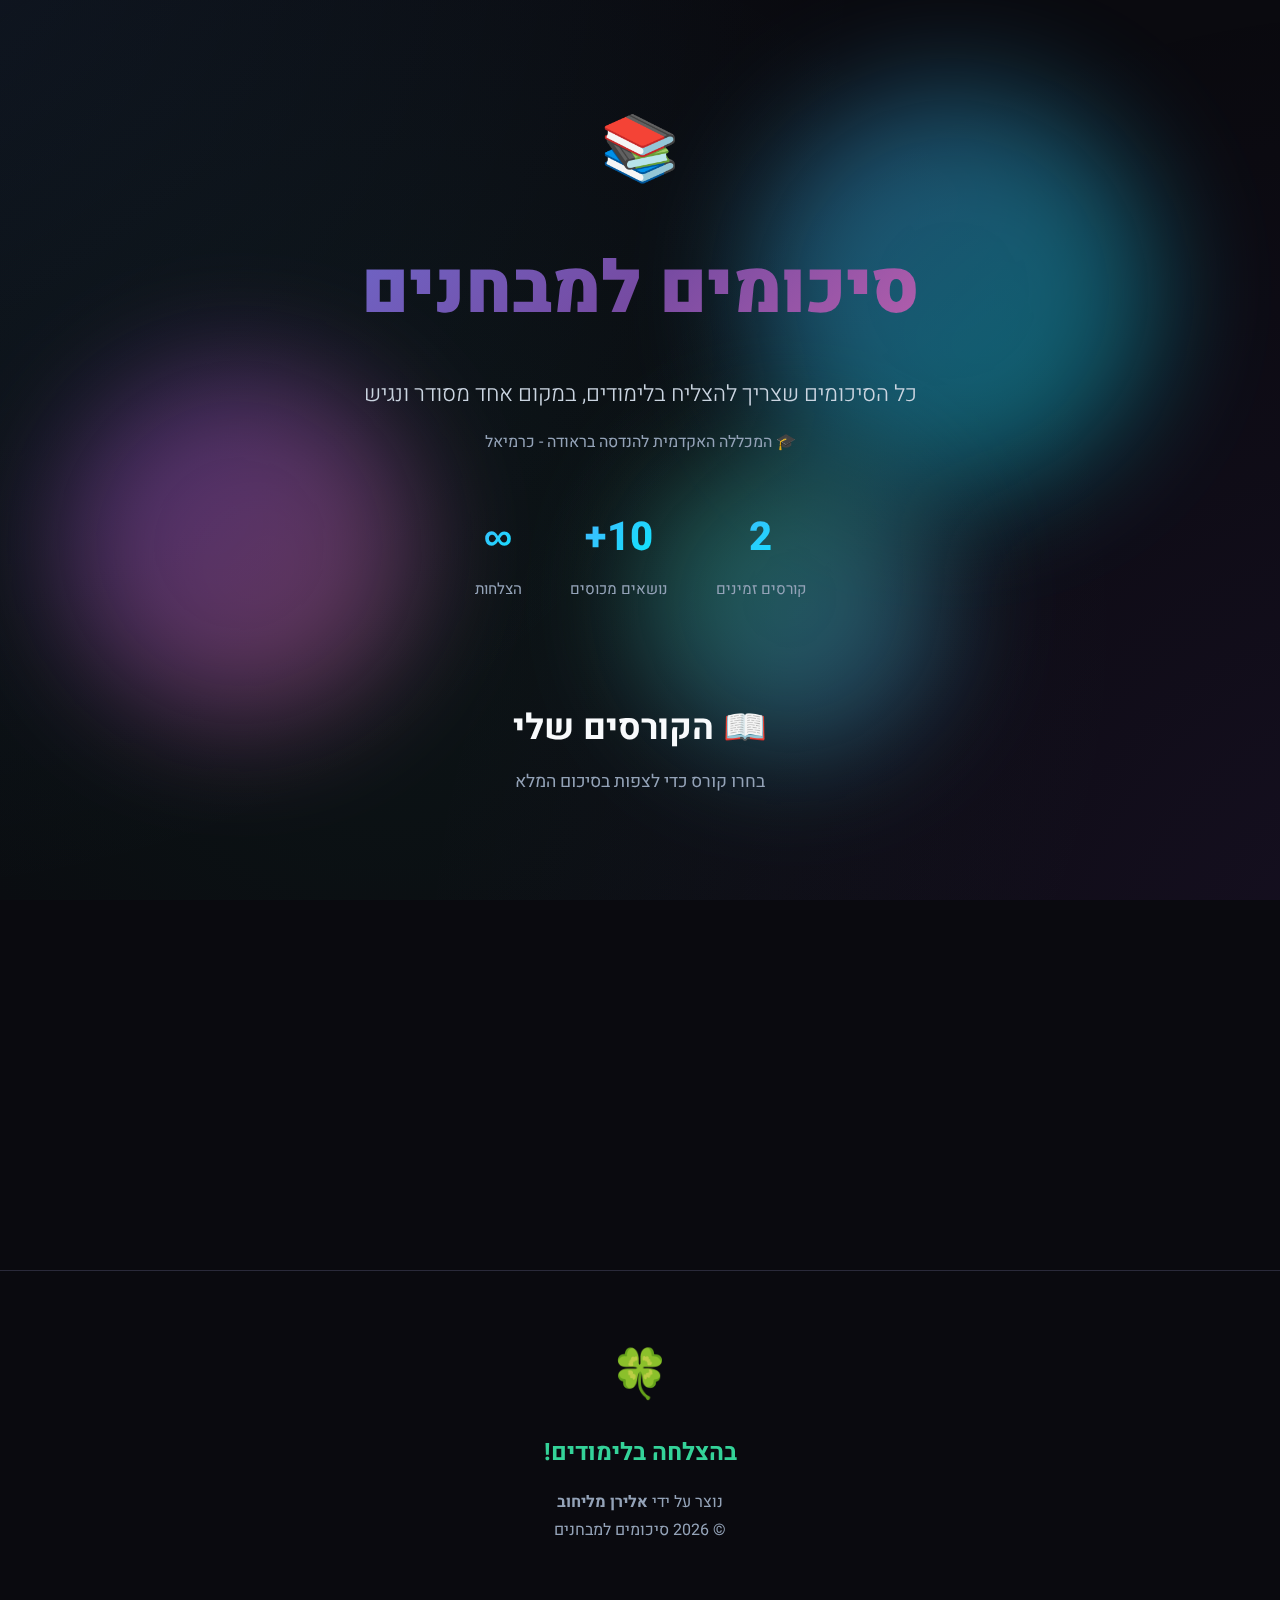
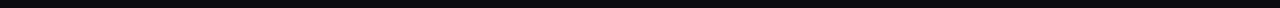
<file: index.html>
<!DOCTYPE html>
<html lang="he" dir="rtl">

<head>
    <meta charset="UTF-8">
    <meta name="viewport" content="width=device-width, initial-scale=1.0">
    <title>סיכומים למבחנים - הכל במקום אחד</title>
    <link rel="preconnect" href="https://fonts.googleapis.com">
    <link rel="preconnect" href="https://fonts.gstatic.com" crossorigin>
    <link href="https://fonts.googleapis.com/css2?family=Heebo:wght@300;400;500;600;700;800;900&display=swap"
        rel="stylesheet">
    <link rel="stylesheet" href="styles/main.css">
    <link rel="stylesheet" href="styles/home.css">
</head>

<body>
    <div class="bg-effects">
        <div class="floating-orb orb-1"></div>
        <div class="floating-orb orb-2"></div>
        <div class="floating-orb orb-3"></div>
    </div>
    <header>
        <div class="logo">📚</div>
        <h1>סיכומים למבחנים</h1>
        <p class="subtitle">כל הסיכומים שצריך להצליח בלימודים, במקום אחד מסודר ונגיש</p>
        <p class="institution">🎓 המכללה האקדמית להנדסה בראודה - כרמיאל</p>
        <div class="stats">
            <div class="stat">
                <div class="stat-number">2</div>
                <div class="stat-label">קורסים זמינים</div>
            </div>
            <div class="stat">
                <div class="stat-number">10+</div>
                <div class="stat-label">נושאים מכוסים</div>
            </div>
            <div class="stat">
                <div class="stat-number">∞</div>
                <div class="stat-label">הצלחות</div>
            </div>
        </div>
    </header>
    <main>
        <div class="section-title">
            <h2>📖 הקורסים שלי</h2>
            <p>בחרו קורס כדי לצפות בסיכום המלא</p>
        </div>
        <div class="courses-grid">
            <a href="courses/physics.html" class="course-card physics">
                <div class="card-header">
                    <div class="card-icon physics">⚡</div>
                    <div class="card-info">
                        <h3>פיזיקה להנדסת תוכנה</h3>
                        <div class="course-code">Physics for Software Engineering</div>
                    </div>
                </div>
                <p class="card-description">סיכום מקיף: וקטורים, קינמטיקה, חוקי ניוטון, עבודה ואנרגיה, תנודות,
                    אלקטרוסטטיקה, מעגלים ואופטיקה.</p>
                <div class="card-meta">
                    <div class="meta-item"><span>✅</span>מוכן ללמידה</div>
                </div>
                <div class="card-arrow">←</div>
            </a>
            <a href="courses/ai.html" class="course-card ai">
                <div class="card-header">
                    <div class="card-icon ai">🤖</div>
                    <div class="card-info">
                        <h3>מבוא לבינה מלאכותית</h3>
                        <div class="course-code">Introduction to AI</div>
                    </div>
                </div>
                <p class="card-description">סיכום הקורס: יסודות הבינה המלאכותית, אלגוריתמי חיפוש, למידת מכונה, רשתות
                    נוירונים ועוד.</p>
                <div class="card-meta">
                    <div class="meta-item"><span>✅</span>מוכן ללמידה</div>
                </div>
                <div class="card-arrow">←</div>
            </a>
        </div>
    </main>
    <footer>
        <div class="emoji">🍀</div>
        <h2>בהצלחה בלימודים!</h2>
        <p class="author">נוצר על ידי <strong>אלירן מליחוב</strong></p>
        <p>© 2026 סיכומים למבחנים</p>
    </footer>
</body>

</html>
</file>
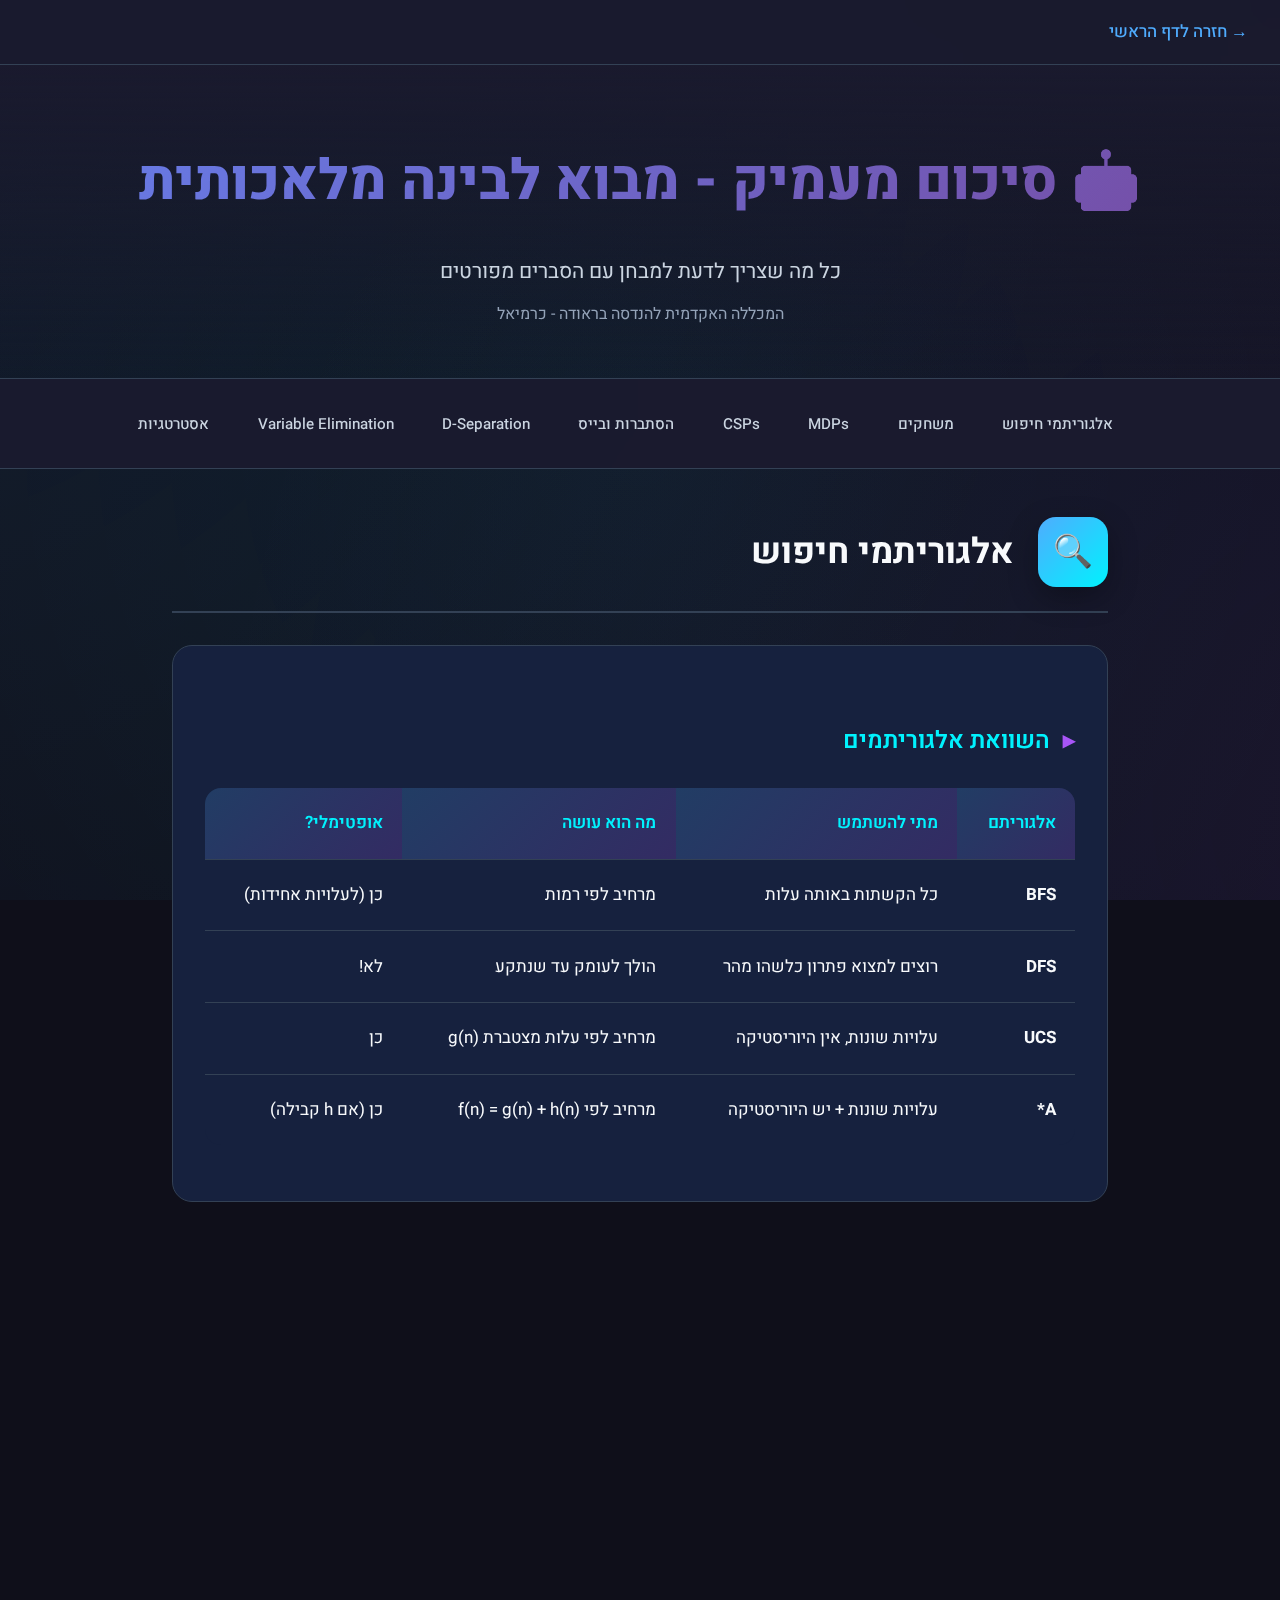
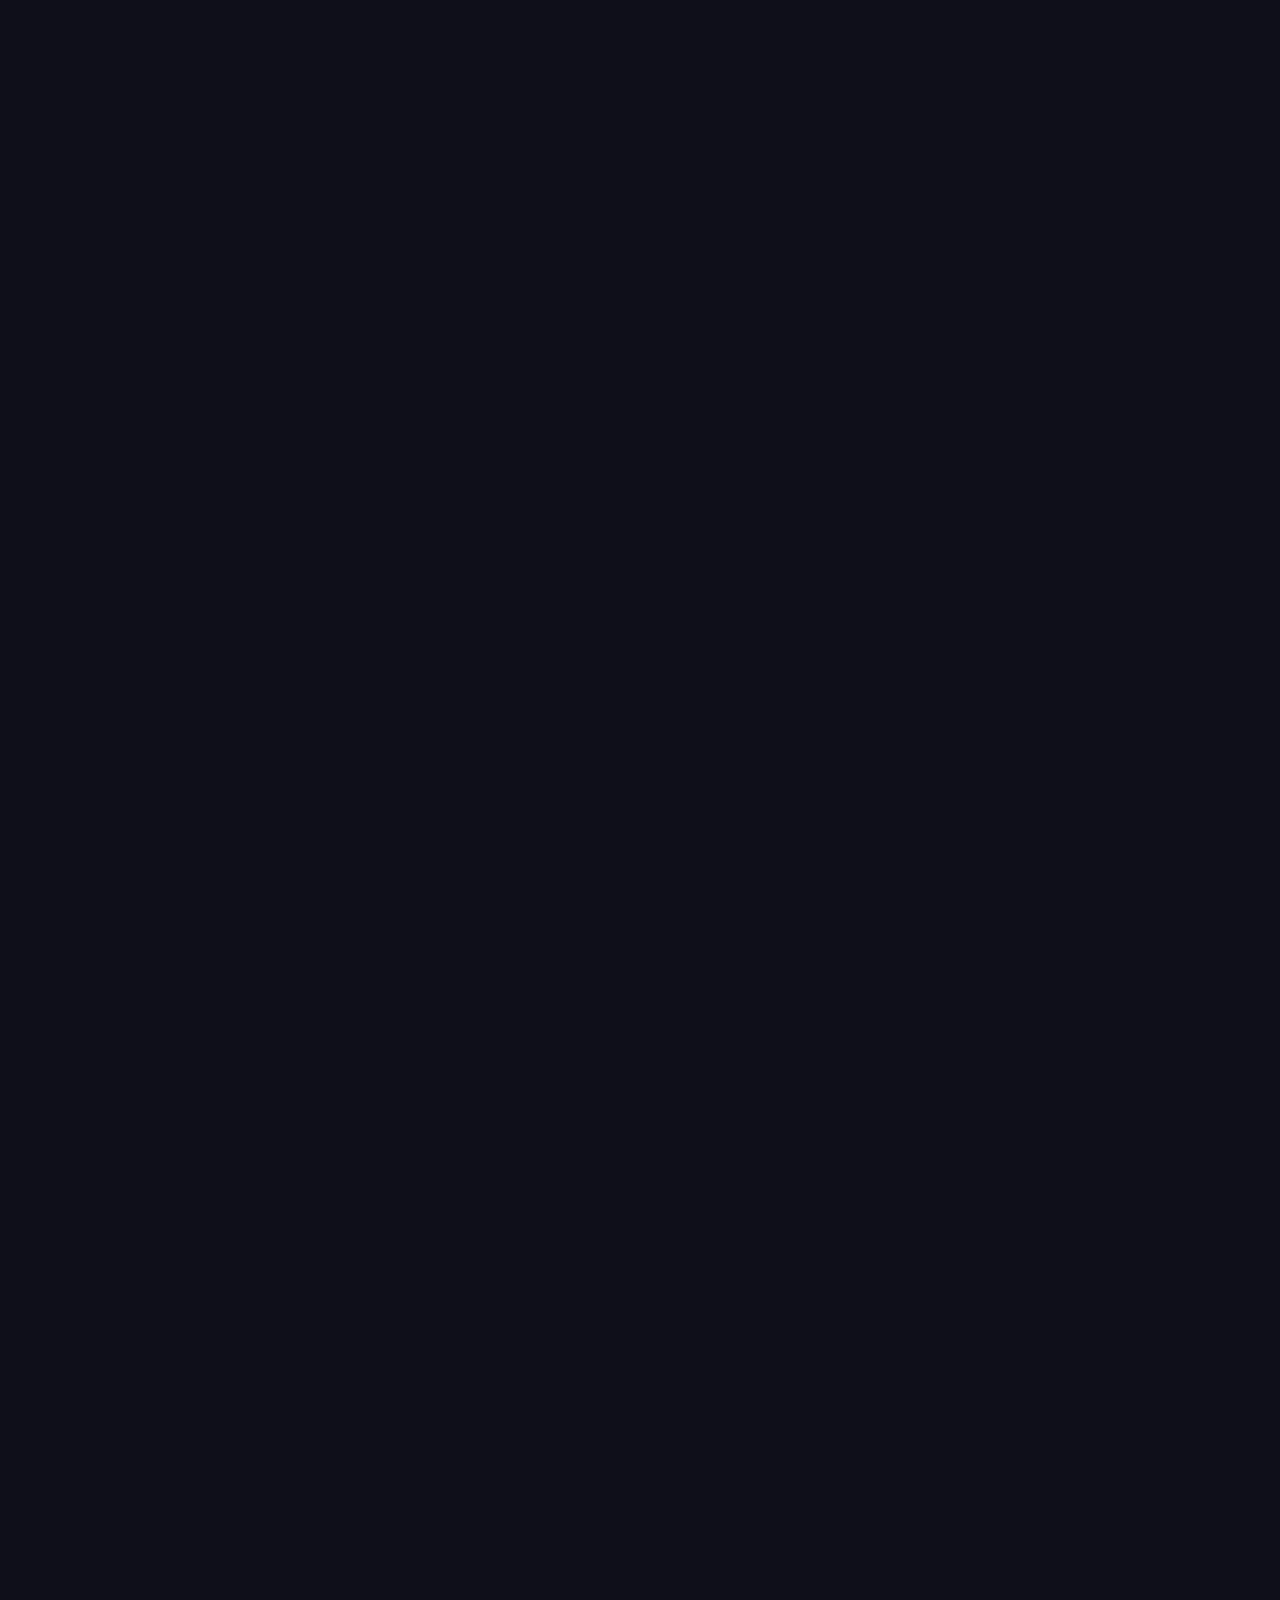
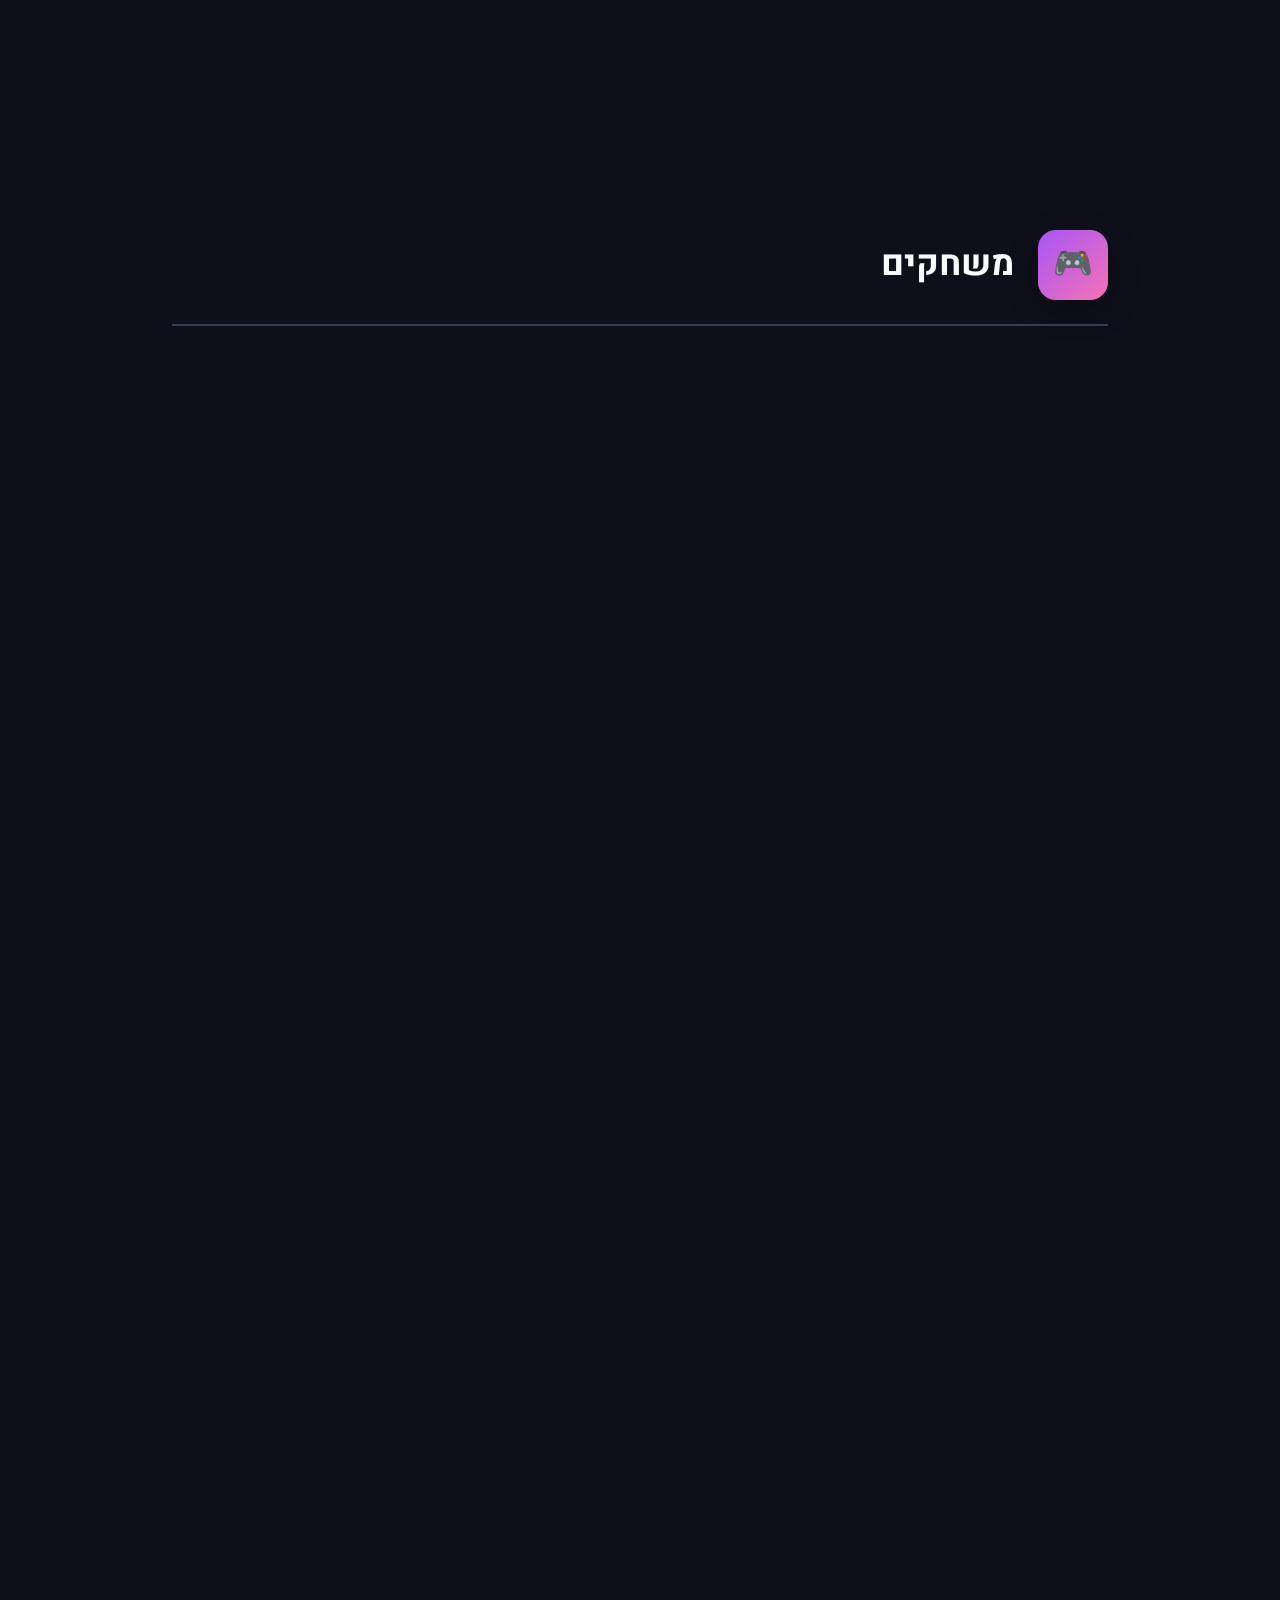
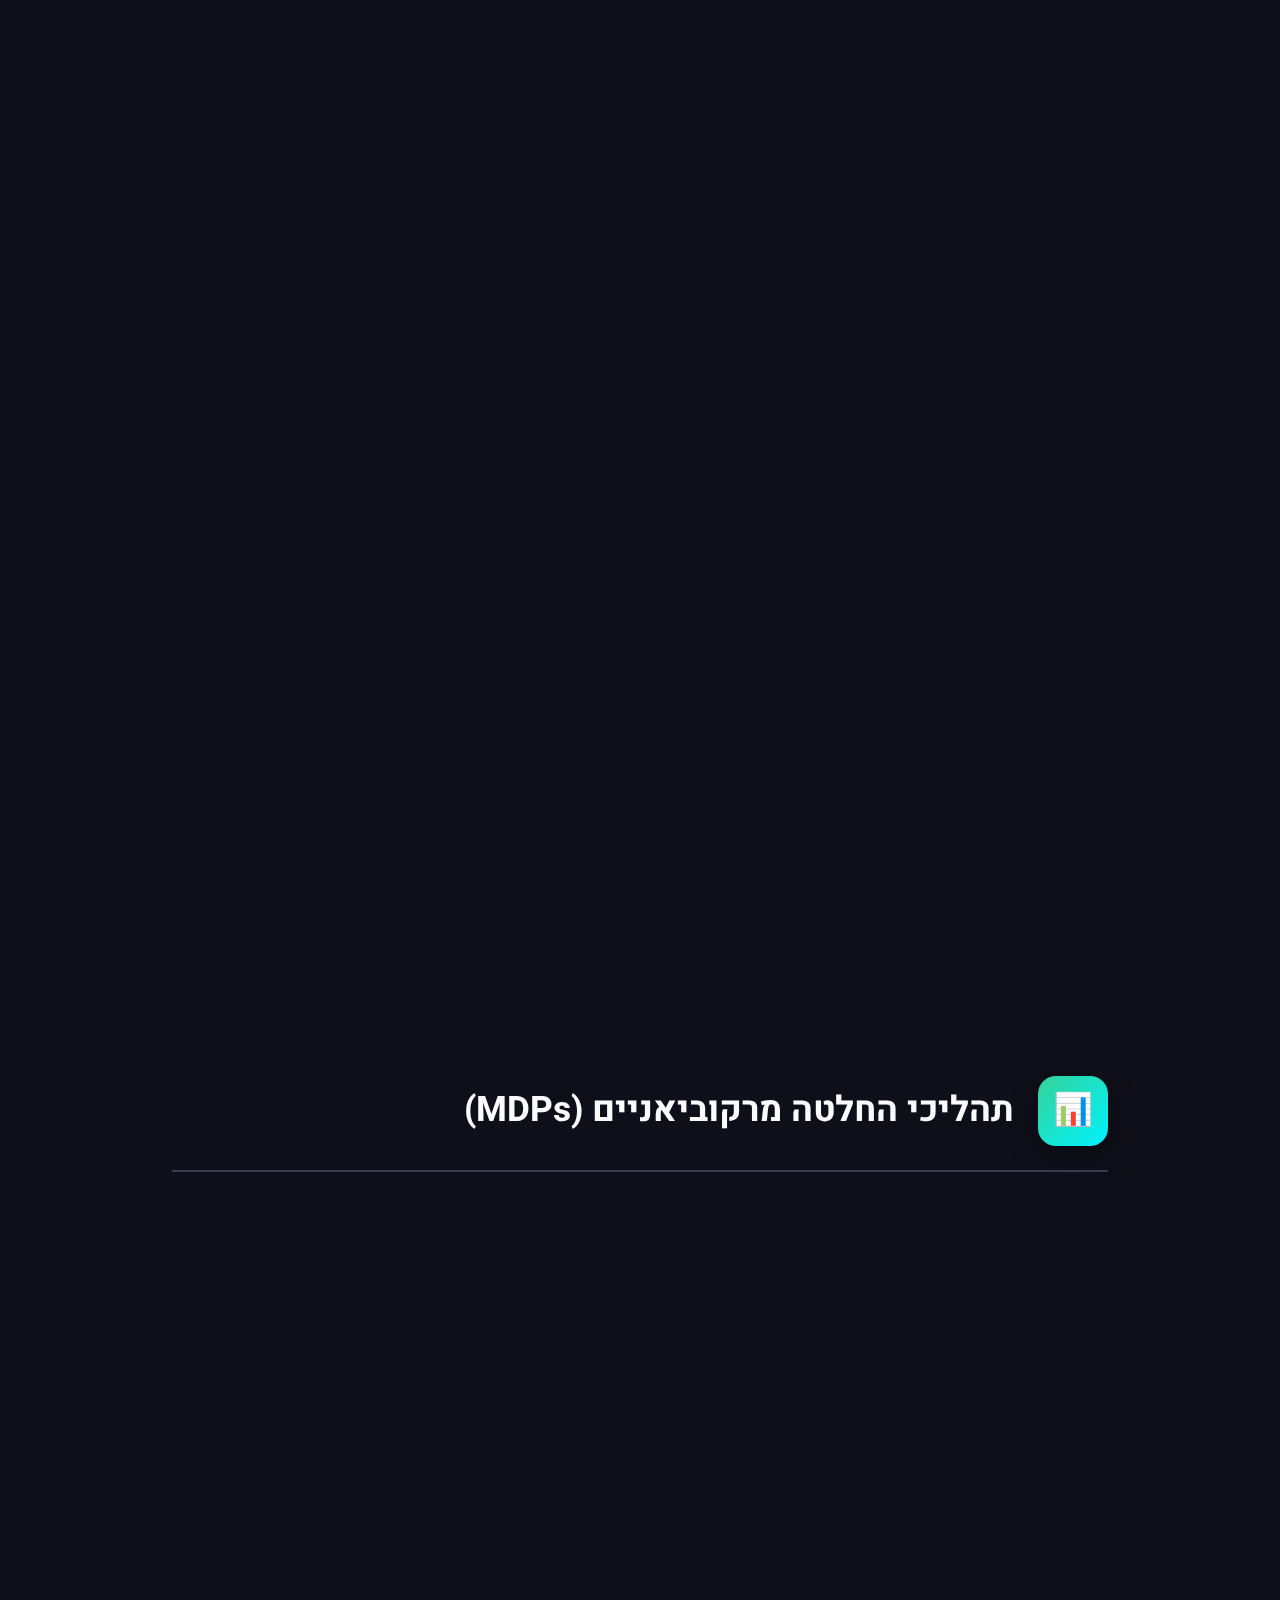
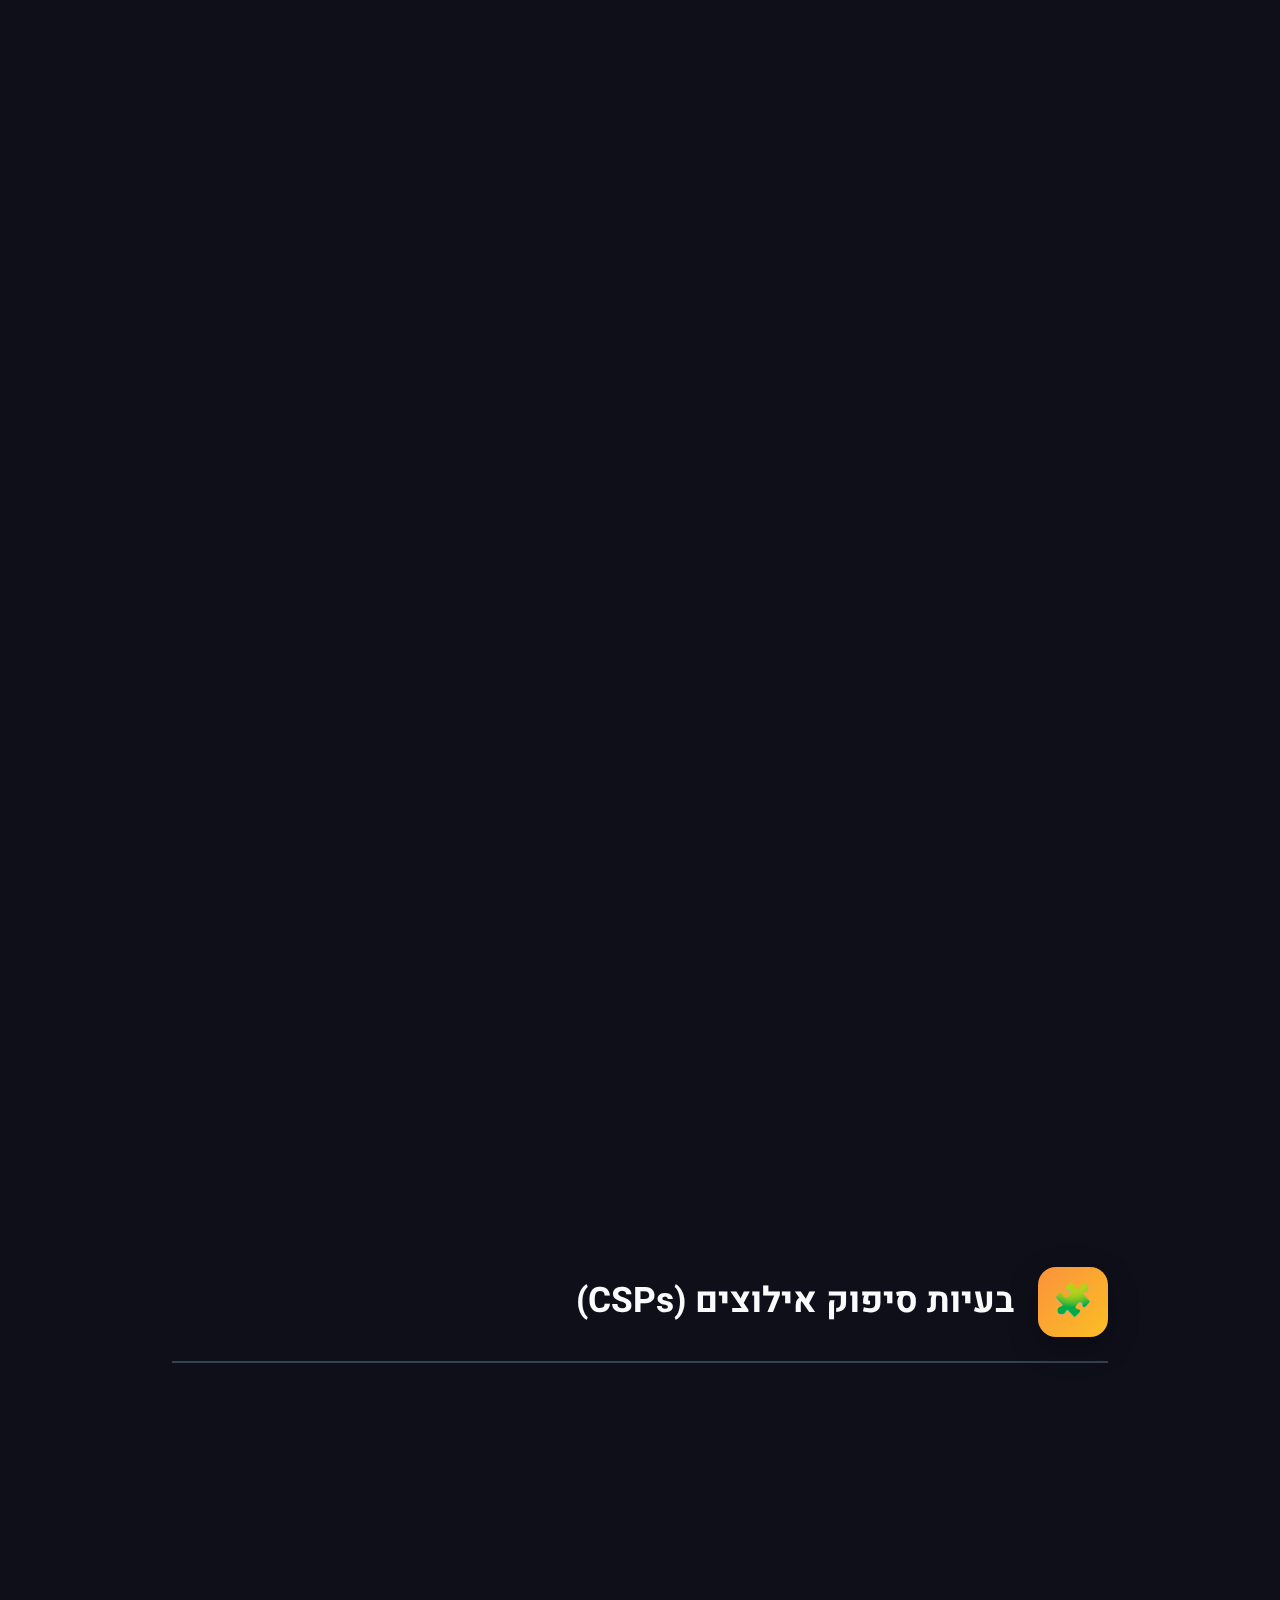
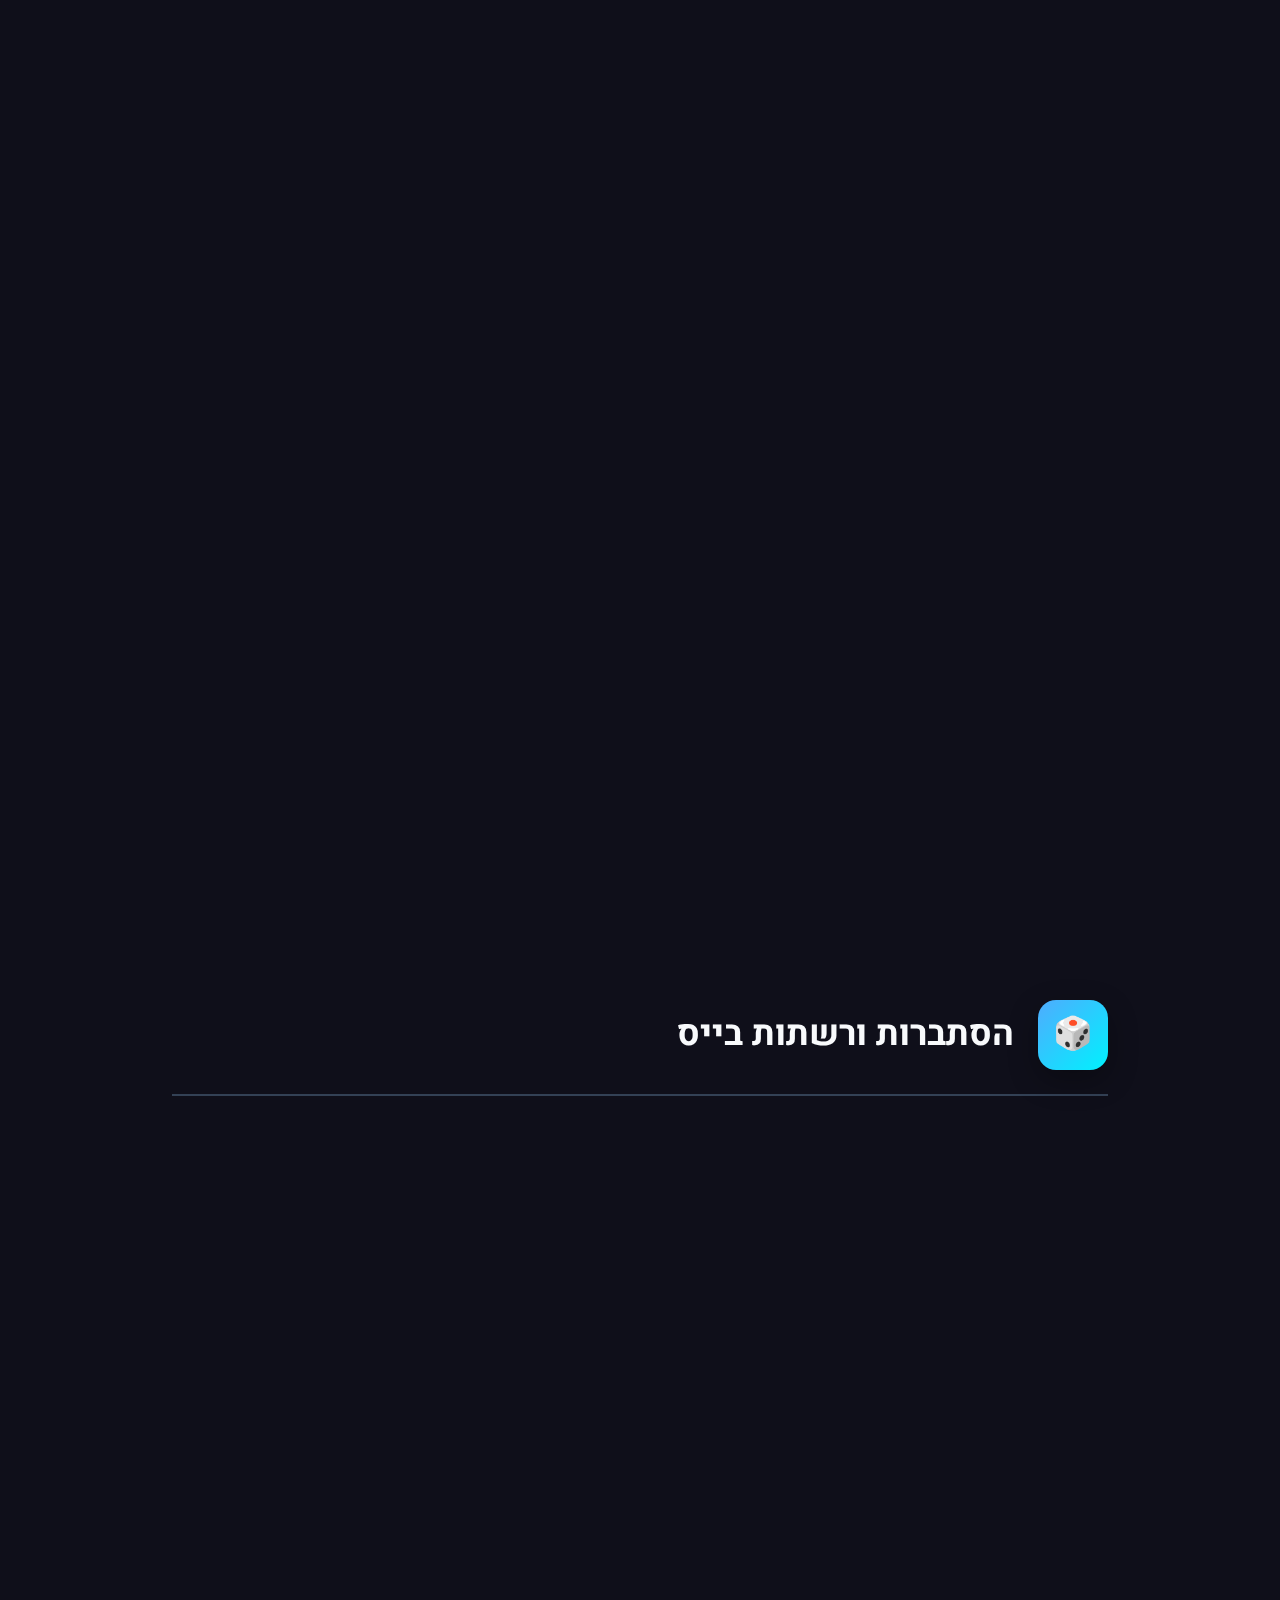
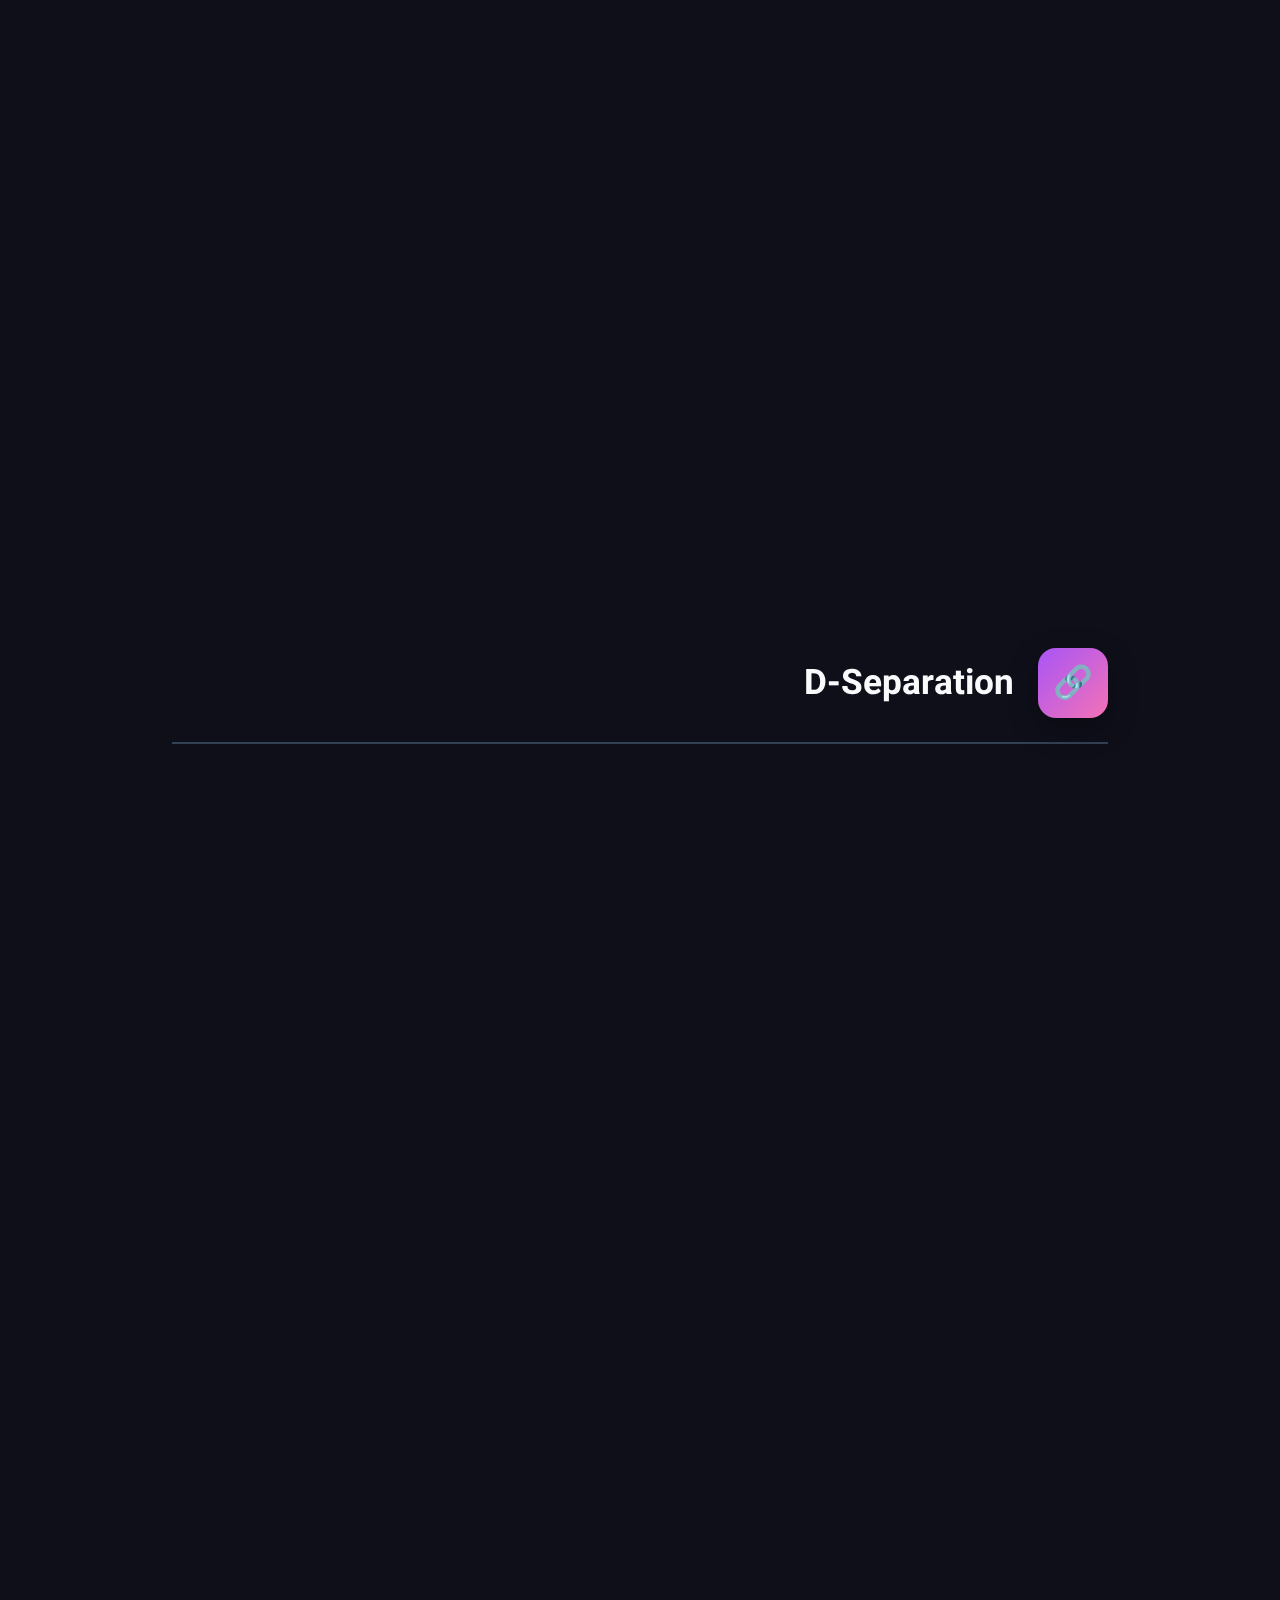
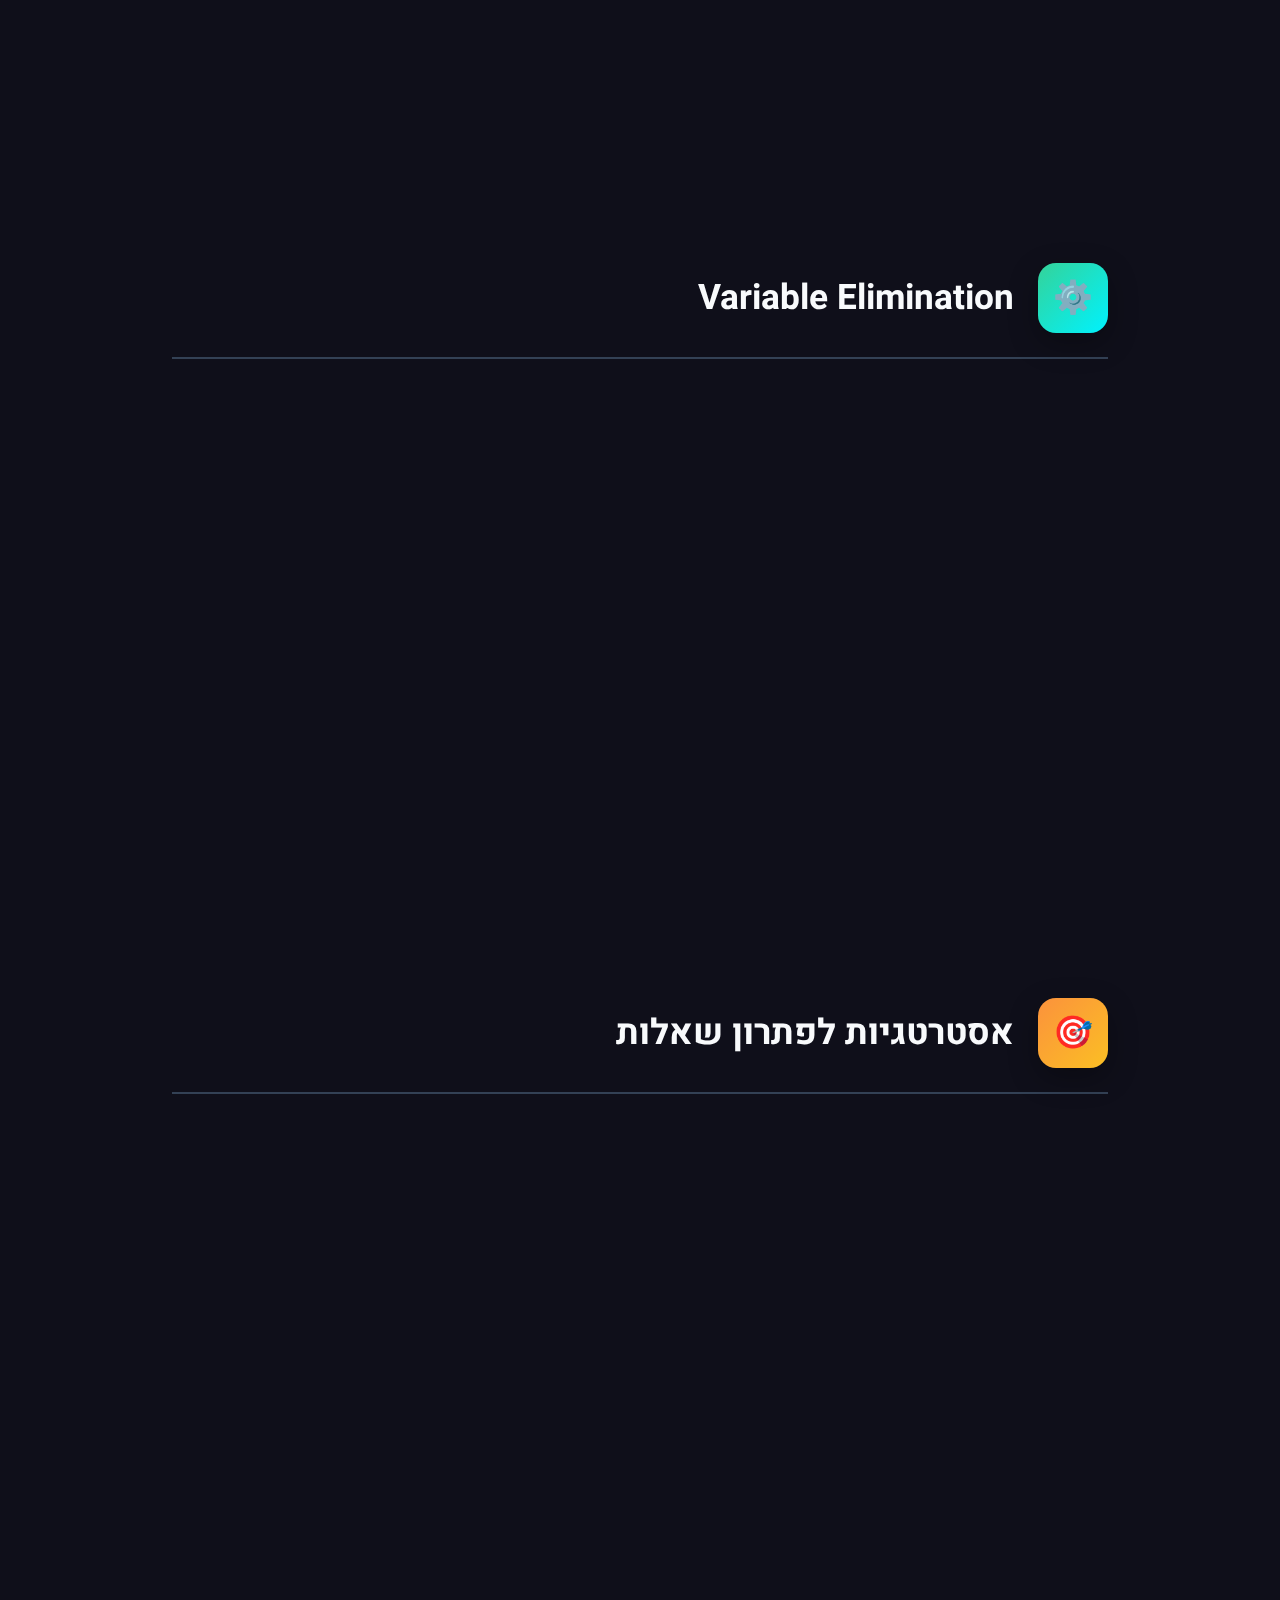
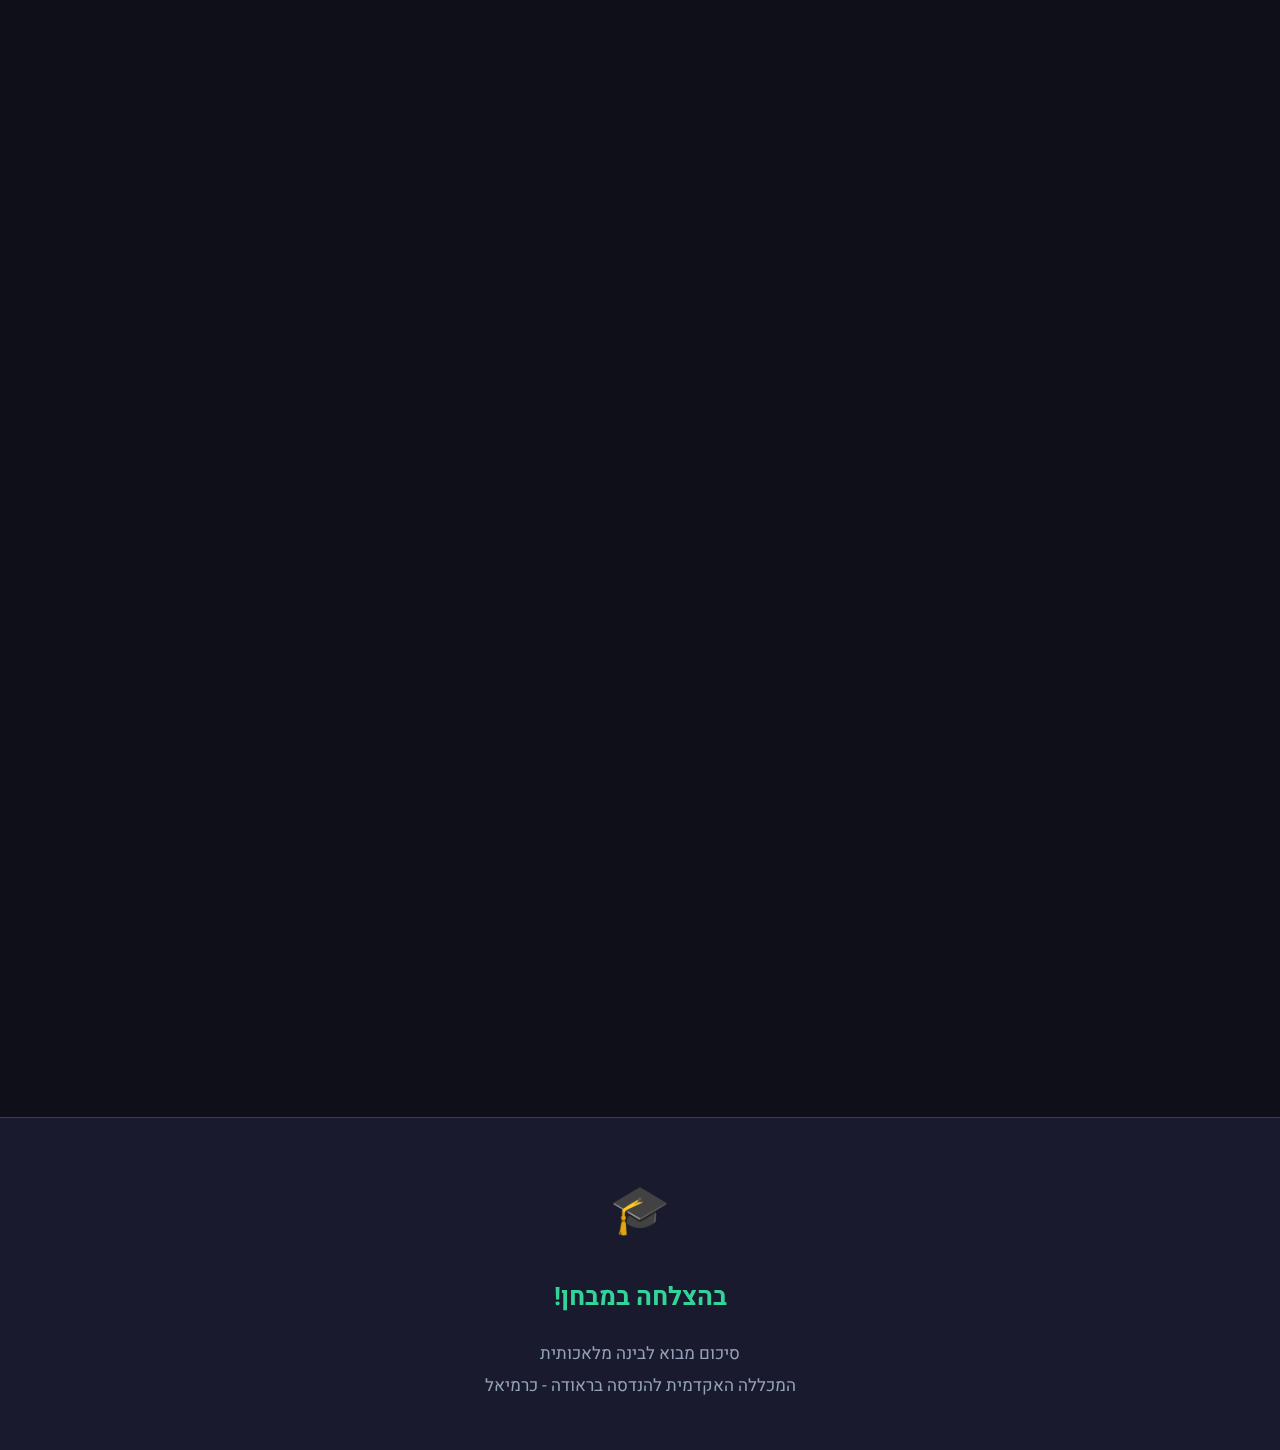
<file: courses/ai.html>
<!DOCTYPE html>
<html dir="rtl" lang="he">

<head>
    <meta charset="UTF-8">
    <meta name="viewport" content="width=device-width, initial-scale=1.0">
    <title>סיכום מעמיק - מבוא לבינה מלאכותית</title>
    <link rel="preconnect" href="https://fonts.googleapis.com">
    <link rel="preconnect" href="https://fonts.gstatic.com" crossorigin>
    <link
        href="https://fonts.googleapis.com/css2?family=Heebo:wght@300;400;500;600;700;800&family=Noto+Sans+Hebrew:wght@300;400;500;600;700&display=swap"
        rel="stylesheet">
    <style>
        :root {
            --bg-primary: #0f0f1a;
            --bg-secondary: #1a1a2e;
            --bg-card: #16213e;
            --bg-card-hover: #1f3460;
            --accent-blue: #4facfe;
            --accent-cyan: #00f2fe;
            --accent-purple: #a855f7;
            --accent-pink: #f472b6;
            --accent-green: #34d399;
            --accent-orange: #fb923c;
            --accent-red: #f87171;
            --accent-yellow: #fbbf24;
            --text-primary: #f8fafc;
            --text-secondary: #cbd5e1;
            --text-muted: #94a3b8;
            --border-color: #334155;
            --gradient-hero: linear-gradient(135deg, #667eea 0%, #764ba2 100%);
            --gradient-blue: linear-gradient(135deg, #4facfe 0%, #00f2fe 100%);
            --gradient-purple: linear-gradient(135deg, #a855f7 0%, #f472b6 100%);
            --gradient-green: linear-gradient(135deg, #34d399 0%, #00f2fe 100%);
            --gradient-orange: linear-gradient(135deg, #fb923c 0%, #fbbf24 100%);
        }

        * {
            margin: 0;
            padding: 0;
            box-sizing: border-box;
        }

        html {
            scroll-behavior: smooth;
        }

        body {
            font-family: 'Heebo', 'Noto Sans Hebrew', sans-serif;
            background: var(--bg-primary);
            color: var(--text-primary);
            line-height: 1.9;
            min-height: 100vh;
            font-size: 17px;
        }

        .bg-effects {
            position: fixed;
            top: 0;
            left: 0;
            width: 100%;
            height: 100%;
            z-index: -1;
            overflow: hidden;
        }

        .bg-effects::before {
            content: '';
            position: absolute;
            top: -50%;
            left: -50%;
            width: 200%;
            height: 200%;
            background:
                radial-gradient(circle at 20% 30%, rgba(79, 172, 254, 0.08) 0%, transparent 50%),
                radial-gradient(circle at 80% 70%, rgba(168, 85, 247, 0.08) 0%, transparent 50%),
                radial-gradient(circle at 50% 50%, rgba(0, 242, 254, 0.05) 0%, transparent 60%);
            animation: float 20s ease-in-out infinite;
        }

        @keyframes float {

            0%,
            100% {
                transform: translate(0, 0) rotate(0deg);
            }

            50% {
                transform: translate(-2%, -2%) rotate(1deg);
            }
        }

        .top-nav {
            background: rgba(26, 26, 46, 0.95);
            padding: 1rem 2rem;
            position: sticky;
            top: 0;
            z-index: 1000;
            border-bottom: 1px solid var(--border-color);
            backdrop-filter: blur(20px);
        }

        .back-btn {
            color: var(--accent-blue);
            text-decoration: none;
            font-weight: 500;
            transition: all 0.3s;
        }

        .back-btn:hover {
            color: var(--accent-cyan);
        }

        header {
            background: linear-gradient(180deg, var(--bg-secondary) 0%, transparent 100%);
            padding: 4rem 2rem 3rem;
            text-align: center;
            border-bottom: 1px solid var(--border-color);
        }

        header h1 {
            font-size: 3.5rem;
            font-weight: 800;
            background: var(--gradient-hero);
            -webkit-background-clip: text;
            -webkit-text-fill-color: transparent;
            background-clip: text;
            margin-bottom: 1rem;
        }

        header .subtitle {
            color: var(--text-secondary);
            font-size: 1.3rem;
            margin-bottom: 0.5rem;
        }

        header .institution {
            color: var(--text-muted);
            font-size: 1rem;
        }

        nav {
            background: rgba(26, 26, 46, 0.95);
            padding: 1rem 2rem;
            position: sticky;
            top: 50px;
            z-index: 999;
            border-bottom: 1px solid var(--border-color);
            backdrop-filter: blur(20px);
        }

        nav ul {
            display: flex;
            flex-wrap: wrap;
            justify-content: center;
            gap: 0.5rem;
            list-style: none;
            max-width: 1400px;
            margin: 0 auto;
        }

        nav a {
            color: var(--text-secondary);
            text-decoration: none;
            padding: 0.6rem 1.2rem;
            border-radius: 10px;
            font-size: 0.95rem;
            font-weight: 500;
            transition: all 0.3s ease;
            border: 1px solid transparent;
        }

        nav a:hover {
            color: var(--text-primary);
            background: var(--bg-card);
            border-color: var(--accent-blue);
            transform: translateY(-2px);
        }

        main {
            max-width: 1000px;
            margin: 0 auto;
            padding: 3rem 2rem;
        }

        section {
            margin-bottom: 4rem;
        }

        .section-header {
            display: flex;
            align-items: center;
            gap: 1.5rem;
            margin-bottom: 2rem;
            padding-bottom: 1.5rem;
            border-bottom: 2px solid var(--border-color);
        }

        .section-icon {
            width: 70px;
            height: 70px;
            border-radius: 18px;
            display: flex;
            align-items: center;
            justify-content: center;
            font-size: 2rem;
            color: white;
            flex-shrink: 0;
            box-shadow: 0 10px 30px rgba(0, 0, 0, 0.3);
        }

        .section-icon.blue {
            background: var(--gradient-blue);
        }

        .section-icon.purple {
            background: var(--gradient-purple);
        }

        .section-icon.green {
            background: var(--gradient-green);
        }

        .section-icon.orange {
            background: var(--gradient-orange);
        }

        section h2 {
            font-size: 2.2rem;
            font-weight: 700;
            color: var(--text-primary);
        }

        section h3 {
            font-size: 1.5rem;
            font-weight: 600;
            color: var(--accent-cyan);
            margin: 2.5rem 0 1.2rem;
            display: flex;
            align-items: center;
            gap: 0.8rem;
        }

        section h3::before {
            content: '▸';
            color: var(--accent-purple);
        }

        section h4 {
            font-size: 1.2rem;
            font-weight: 600;
            color: var(--accent-pink);
            margin: 1.5rem 0 0.8rem;
        }

        .card {
            background: var(--bg-card);
            border: 1px solid var(--border-color);
            border-radius: 20px;
            padding: 2rem;
            margin-bottom: 2rem;
            transition: all 0.4s ease;
        }

        .card:hover {
            background: var(--bg-card-hover);
            border-color: var(--accent-blue);
            transform: translateY(-4px);
            box-shadow: 0 20px 60px rgba(79, 172, 254, 0.15);
        }

        .formula-box {
            background: linear-gradient(135deg, rgba(79, 172, 254, 0.15), rgba(168, 85, 247, 0.15));
            border: 2px solid rgba(79, 172, 254, 0.4);
            border-radius: 16px;
            padding: 2rem;
            margin: 1.5rem 0;
            text-align: center;
            font-size: 1.3rem;
            direction: ltr;
        }

        .formula-box.key {
            background: linear-gradient(135deg, rgba(251, 146, 60, 0.2), rgba(251, 191, 36, 0.2));
            border-color: var(--accent-orange);
            box-shadow: 0 0 30px rgba(251, 146, 60, 0.2);
        }

        .key-insight {
            background: linear-gradient(135deg, rgba(52, 211, 153, 0.1), rgba(0, 242, 254, 0.1));
            border-right: 5px solid var(--accent-green);
            border-radius: 0 16px 16px 0;
            padding: 1.5rem 2rem;
            margin: 1.5rem 0;
        }

        .key-insight::before {
            content: '💡 תובנה מפתח: ';
            font-weight: 700;
            color: var(--accent-green);
            display: block;
            margin-bottom: 0.5rem;
        }

        .warning {
            background: linear-gradient(135deg, rgba(248, 113, 113, 0.15), rgba(251, 146, 60, 0.15));
            border-right: 5px solid var(--accent-red);
            border-radius: 0 16px 16px 0;
            padding: 1.5rem 2rem;
            margin: 1.5rem 0;
        }

        .warning::before {
            content: '⚠️ זהירות: ';
            font-weight: 700;
            color: var(--accent-red);
            display: block;
            margin-bottom: 0.5rem;
        }

        .exam-tip {
            background: linear-gradient(135deg, rgba(79, 172, 254, 0.08), rgba(0, 242, 254, 0.08));
            border-right: 5px solid var(--accent-cyan);
            border-radius: 0 16px 16px 0;
            padding: 1.5rem 2rem;
            margin: 1.5rem 0;
        }

        .exam-tip::before {
            content: '📝 טיפ למבחן: ';
            font-weight: 700;
            color: var(--accent-cyan);
            display: block;
            margin-bottom: 0.5rem;
        }

        .example {
            background: linear-gradient(135deg, rgba(168, 85, 247, 0.1), rgba(244, 114, 182, 0.1));
            border: 2px dashed var(--accent-purple);
            border-radius: 16px;
            padding: 1.5rem 2rem;
            margin: 1.5rem 0;
        }

        .example::before {
            content: '📌 דוגמה: ';
            font-weight: 700;
            color: var(--accent-purple);
            display: block;
            margin-bottom: 0.5rem;
        }

        .step-by-step {
            background: var(--bg-card);
            border: 2px solid var(--accent-purple);
            border-radius: 16px;
            padding: 1.5rem 2rem;
            margin: 1.5rem 0;
        }

        .step-by-step h4 {
            margin-top: 0;
            color: var(--accent-purple);
        }

        .step-by-step ol {
            margin: 10px 0;
        }

        .step-by-step li {
            margin: 8px 0;
            padding: 5px 10px;
            background: var(--bg-secondary);
            border-radius: 5px;
        }

        table {
            width: 100%;
            border-collapse: collapse;
            margin: 1.5rem 0;
            background: var(--bg-card);
            border-radius: 16px;
            overflow: hidden;
        }

        th,
        td {
            padding: 1.2rem;
            text-align: right;
            border-bottom: 1px solid var(--border-color);
        }

        th {
            background: linear-gradient(135deg, rgba(79, 172, 254, 0.2), rgba(168, 85, 247, 0.2));
            font-weight: 600;
            color: var(--accent-cyan);
        }

        tr:hover {
            background: var(--bg-card-hover);
        }

        tr:last-child td {
            border-bottom: none;
        }

        ul,
        ol {
            padding-right: 1.8rem;
            margin: 1rem 0;
        }

        li {
            margin: 0.8rem 0;
            color: var(--text-secondary);
        }

        li strong {
            color: var(--text-primary);
        }

        code {
            background: var(--bg-secondary);
            color: var(--accent-cyan);
            padding: 2px 8px;
            border-radius: 4px;
            font-family: 'Consolas', monospace;
            direction: ltr;
            display: inline-block;
        }

        pre {
            background: var(--bg-secondary);
            color: var(--text-secondary);
            padding: 15px;
            border-radius: 8px;
            direction: ltr;
            text-align: left;
            overflow-x: auto;
        }

        .comparison-grid {
            display: grid;
            grid-template-columns: repeat(auto-fit, minmax(280px, 1fr));
            gap: 1.5rem;
            margin: 1.5rem 0;
        }

        .comparison-item {
            background: var(--bg-card);
            border: 1px solid var(--border-color);
            border-radius: 16px;
            padding: 1.5rem;
            text-align: center;
        }

        .comparison-item.pros {
            border-color: var(--accent-green);
            background: linear-gradient(135deg, rgba(52, 211, 153, 0.1), rgba(0, 242, 254, 0.05));
        }

        .comparison-item.cons {
            border-color: var(--accent-red);
            background: linear-gradient(135deg, rgba(248, 113, 113, 0.1), rgba(251, 146, 60, 0.05));
        }

        footer {
            text-align: center;
            padding: 3rem 2rem;
            color: var(--text-muted);
            border-top: 1px solid var(--border-color);
            margin-top: 4rem;
            background: var(--bg-secondary);
        }

        footer .emoji {
            font-size: 3rem;
            margin-bottom: 1rem;
        }

        @media (max-width: 768px) {
            header h1 {
                font-size: 2.2rem;
            }

            nav ul {
                gap: 0.3rem;
            }

            nav a {
                padding: 0.5rem 0.8rem;
                font-size: 0.85rem;
            }

            main {
                padding: 1.5rem 1rem;
            }

            .section-header {
                flex-direction: column;
                text-align: center;
            }

            .section-icon {
                width: 60px;
                height: 60px;
            }

            section h2 {
                font-size: 1.8rem;
            }
        }
    </style>
</head>

<body>
    <div class="bg-effects"></div>
    <div class="top-nav"><a href="../index.html" class="back-btn">→ חזרה לדף הראשי</a></div>

    <header>
        <h1>🤖 סיכום מעמיק - מבוא לבינה מלאכותית</h1>
        <p class="subtitle">כל מה שצריך לדעת למבחן עם הסברים מפורטים</p>
        <p class="institution">המכללה האקדמית להנדסה בראודה - כרמיאל</p>
    </header>

    <nav>
        <ul>
            <li><a href="#search">אלגוריתמי חיפוש</a></li>
            <li><a href="#games">משחקים</a></li>
            <li><a href="#mdp">MDPs</a></li>
            <li><a href="#csp">CSPs</a></li>
            <li><a href="#probability">הסתברות ובייס</a></li>
            <li><a href="#dsep">D-Separation</a></li>
            <li><a href="#inference">Variable Elimination</a></li>
            <li><a href="#strategies">אסטרטגיות</a></li>
        </ul>
    </nav>

    <main>
        <!-- SEARCH ALGORITHMS -->
        <section id="search">
            <div class="section-header">
                <div class="section-icon blue">🔍</div>
                <h2>אלגוריתמי חיפוש</h2>
            </div>

            <div class="card">
                <h3>השוואת אלגוריתמים</h3>
                <table>
                    <tr>
                        <th>אלגוריתם</th>
                        <th>מתי להשתמש</th>
                        <th>מה הוא עושה</th>
                        <th>אופטימלי?</th>
                    </tr>
                    <tr>
                        <td><strong>BFS</strong></td>
                        <td>כל הקשתות באותה עלות</td>
                        <td>מרחיב לפי רמות</td>
                        <td>כן (לעלויות אחידות)</td>
                    </tr>
                    <tr>
                        <td><strong>DFS</strong></td>
                        <td>רוצים למצוא פתרון כלשהו מהר</td>
                        <td>הולך לעומק עד שנתקע</td>
                        <td>לא!</td>
                    </tr>
                    <tr>
                        <td><strong>UCS</strong></td>
                        <td>עלויות שונות, אין היוריסטיקה</td>
                        <td>מרחיב לפי עלות מצטברת g(n)</td>
                        <td>כן</td>
                    </tr>
                    <tr>
                        <td><strong>A*</strong></td>
                        <td>עלויות שונות + יש היוריסטיקה</td>
                        <td>מרחיב לפי f(n) = g(n) + h(n)</td>
                        <td>כן (אם h קבילה)</td>
                    </tr>
                </table>
            </div>

            <div class="card">
                <h3>A* לעומק</h3>
                <div class="formula-box key">
                    <strong>f(n) = g(n) + h(n)</strong>
                </div>
                <table>
                    <tr>
                        <th>מונח</th>
                        <th>הגדרה</th>
                        <th>איך לחשב</th>
                    </tr>
                    <tr>
                        <td><code>g(n)</code></td>
                        <td>העלות האמיתית מהשורש ל-n</td>
                        <td>סכום עלויות הקשתות במסלול</td>
                    </tr>
                    <tr>
                        <td><code>h(n)</code></td>
                        <td>הערכה לעלות מ-n למטרה</td>
                        <td>ניתנת בשאלה או מחושבת</td>
                    </tr>
                    <tr>
                        <td><code>h*(n)</code></td>
                        <td>העלות האמיתית מ-n למטרה</td>
                        <td>לא ידועה - זה מה שמחפשים!</td>
                    </tr>
                </table>

                <h4>היוריסטיקה קבילה (Admissible)</h4>
                <div class="formula-box">
                    היוריסטיקה קבילה אם: 0 ≤ h(n) ≤ h*(n) לכל n
                </div>
                <div class="key-insight">
                    היוריסטיקה קבילה היא <strong>אופטימית</strong> - היא אף פעם לא מגזימה!
                </div>

                <h4>היוריסטיקה עקבית (Consistent)</h4>
                <div class="formula-box">
                    היוריסטיקה עקבית אם: h(A) ≤ c(A, C) + h(C) לכל קשת A→C
                </div>
                <div class="exam-tip">
                    <strong>עקביות ⇒ קבילות</strong> (אבל לא להפך!)
                </div>
            </div>

            <div class="card">
                <div class="step-by-step">
                    <h4>🔢 איך לבדוק אם היוריסטיקה קבילה?</h4>
                    <ol>
                        <li><strong>מצא את h*(n)</strong> - העלות האמיתית מכל צומת למטרה</li>
                        <li><strong>השווה</strong> - לכל צומת n בדוק: האם h(n) ≤ h*(n)?</li>
                        <li>אם <strong>כן לכל הצמתים</strong> → קבילה</li>
                        <li>אם יש <strong>צומת אחת שלא</strong> → לא קבילה!</li>
                    </ol>
                </div>

                <div class="step-by-step">
                    <h4>🔢 איך להריץ A* צעד אחר צעד</h4>
                    <ol>
                        <li><strong>אתחול:</strong> שים את צומת ההתחלה ב-OPEN עם f = h(start)</li>
                        <li><strong>בחר צומת:</strong> הוצא מ-OPEN את הצומת עם f הנמוך ביותר</li>
                        <li><strong>בדוק מטרה:</strong> אם זו המטרה - סיימנו!</li>
                        <li><strong>הרחב:</strong> לכל שכן, חשב g ו-f והוסף ל-OPEN</li>
                        <li><strong>חזור</strong> לשלב 2</li>
                    </ol>
                </div>
            </div>
        </section>

        <!-- GAMES -->
        <section id="games">
            <div class="section-header">
                <div class="section-icon purple">🎮</div>
                <h2>משחקים</h2>
            </div>

            <div class="card">
                <h3>Minimax - הרעיון</h3>
                <div class="key-insight">
                    במשחק דו-שחקני:
                    <ul>
                        <li><strong>MAX</strong> (אני) רוצה למקסם את הציון</li>
                        <li><strong>MIN</strong> (היריב) רוצה למזער את הציון</li>
                    </ul>
                    אני מניח שהיריב משחק <strong>אופטימלית</strong>!
                </div>

                <div class="step-by-step">
                    <h4>🔢 איך לחשב Minimax</h4>
                    <ol>
                        <li><strong>בנה את עץ המשחק</strong> עד לעומק מסוים</li>
                        <li><strong>הערך עלים:</strong> תן ציון לכל מצב קצה</li>
                        <li><strong>עלה במעלה העץ:</strong>
                            <ul>
                                <li>צומת MAX → בחר את <strong>המקסימום</strong> מהילדים</li>
                                <li>צומת MIN → בחר את <strong>המינימום</strong> מהילדים</li>
                            </ul>
                        </li>
                    </ol>
                </div>
            </div>

            <div class="card">
                <h3>Alpha-Beta Pruning - גיזום חכם</h3>
                <div class="formula-box">
                    α = הערך הטוב ביותר שMAX מצא עד כה<br>
                    β = הערך הטוב ביותר שMIN מצא עד כה
                </div>

                <table>
                    <tr>
                        <th>סוג צומת</th>
                        <th>מתי לגזום</th>
                        <th>הסבר</th>
                    </tr>
                    <tr>
                        <td><strong>MAX</strong></td>
                        <td>v ≥ β</td>
                        <td>MIN לא יבחר בענף הזה</td>
                    </tr>
                    <tr>
                        <td><strong>MIN</strong></td>
                        <td>v ≤ α</td>
                        <td>MAX לא יבחר בענף הזה</td>
                    </tr>
                </table>

                <div class="warning">
                    <strong>סדר הילדים משנה!</strong> אם הילד הטוב ביותר נבדק ראשון, נגזום יותר.
                </div>
            </div>

            <div class="card">
                <h3>Expectimax - כשיש אקראיות</h3>
                <div class="key-insight">
                    במקום שחקן MIN יש <strong>צומת הסתברות</strong> שמחשב תוחלת:
                </div>
                <div class="formula-box">
                    value(chance) = Σ P(outcome) × value(outcome)
                </div>
                <div class="warning">
                    <strong>אי אפשר לעשות Alpha-Beta ב-Expectimax!</strong>
                </div>
            </div>
        </section>

        <!-- MDP -->
        <section id="mdp">
            <div class="section-header">
                <div class="section-icon green">📊</div>
                <h2>תהליכי החלטה מרקוביאניים (MDPs)</h2>
            </div>

            <div class="card">
                <h3>מתי MDP?</h3>
                <div class="key-insight">
                    MDP מתאים כאשר:
                    <ul>
                        <li>יש <strong>אי-ודאות בתוצאות</strong> של פעולות</li>
                        <li>אנחנו רוצים <strong>מדיניות</strong> - מה לעשות בכל מצב</li>
                        <li>יש <strong>תגמולים</strong> ורוצים למקסם תוחלת</li>
                    </ul>
                </div>

                <table>
                    <tr>
                        <th>רכיב</th>
                        <th>סימון</th>
                        <th>משמעות</th>
                    </tr>
                    <tr>
                        <td>מצבים</td>
                        <td>S</td>
                        <td>כל המצבים האפשריים</td>
                    </tr>
                    <tr>
                        <td>פעולות</td>
                        <td>A</td>
                        <td>מה אפשר לעשות</td>
                    </tr>
                    <tr>
                        <td>מעברים</td>
                        <td>T(s, a, s')</td>
                        <td>הסתברות להגיע ל-s'</td>
                    </tr>
                    <tr>
                        <td>תגמולים</td>
                        <td>R(s, a, s')</td>
                        <td>התגמול שמקבלים</td>
                    </tr>
                    <tr>
                        <td>היוון</td>
                        <td>γ</td>
                        <td>כמה חשוב העתיד (0-1)</td>
                    </tr>
                </table>
            </div>

            <div class="card">
                <h3>Value Iteration</h3>
                <div class="formula-box key">
                    V<sub>k+1</sub>(s) = max<sub>a</sub> Σ<sub>s'</sub> T(s, a, s') × [R(s, a, s') + γ ×
                    V<sub>k</sub>(s')]
                </div>

                <div class="step-by-step">
                    <h4>🔢 איך להריץ Value Iteration</h4>
                    <ol>
                        <li><strong>אתחול:</strong> V₀(s) = 0 לכל מצב</li>
                        <li><strong>לכל מצב s:</strong> חשב Q(s,a) לכל פעולה, קח max</li>
                        <li><strong>חזור</strong> עד התכנסות</li>
                        <li><strong>מדיניות:</strong> π(s) = argmax_a Q(s,a)</li>
                    </ol>
                </div>
            </div>
        </section>

        <!-- CSP -->
        <section id="csp">
            <div class="section-header">
                <div class="section-icon orange">🧩</div>
                <h2>בעיות סיפוק אילוצים (CSPs)</h2>
            </div>

            <div class="card">
                <h3>מתי CSP?</h3>
                <div class="key-insight">
                    CSP מתאים כאשר יש <strong>משתנים</strong>, <strong>תחומים</strong>, ו<strong>אילוצים</strong>.<br>
                    דוגמאות: סודוקו, צביעת מפה, סידור מערכת שעות.
                </div>

                <h4>MRV - Minimum Remaining Values</h4>
                <div class="key-insight">
                    <strong>בחר את המשתנה עם הכי פחות ערכים חוקיים בתחום שלו.</strong>
                </div>

                <h4>LCV - Least Constraining Value</h4>
                <div class="key-insight">
                    <strong>בחר את הערך שפוסל הכי מעט ערכים למשתנים אחרים.</strong>
                </div>
            </div>

            <div class="card">
                <h3>Arc Consistency</h3>
                <div class="formula-box">
                    קשת X → Y היא <strong>עקבית</strong> אם לכל ערך x בתחום של X,<br>
                    קיים לפחות ערך אחד y בתחום של Y שמקיים את האילוץ.
                </div>
            </div>
        </section>

        <!-- PROBABILITY -->
        <section id="probability">
            <div class="section-header">
                <div class="section-icon blue">🎲</div>
                <h2>הסתברות ורשתות בייס</h2>
            </div>

            <div class="card">
                <h3>נוסחאות חובה</h3>
                <table>
                    <tr>
                        <th>שם</th>
                        <th>נוסחה</th>
                        <th>מתי משתמשים</th>
                    </tr>
                    <tr>
                        <td>שוליות</td>
                        <td><code>P(X) = Σᵧ P(X,Y)</code></td>
                        <td>להיפטר ממשתנה</td>
                    </tr>
                    <tr>
                        <td>מותנית</td>
                        <td><code>P(X|Y) = P(X,Y)/P(Y)</code></td>
                        <td>הגדרה בסיסית</td>
                    </tr>
                    <tr>
                        <td>מכפלה</td>
                        <td><code>P(X,Y) = P(X|Y)P(Y)</code></td>
                        <td>לפרק התפלגות משותפת</td>
                    </tr>
                    <tr>
                        <td>בייס</td>
                        <td><code>P(A|B) = P(B|A)P(A)/P(B)</code></td>
                        <td>להפוך כיוון התניה</td>
                    </tr>
                </table>
            </div>

            <div class="card">
                <h3>רשתות בייס</h3>
                <div class="formula-box key">
                    <strong>P(X₁, X₂, ..., Xₙ) = Π P(Xᵢ | parents(Xᵢ))</strong>
                </div>
                <div class="key-insight">
                    כל צומת בלתי תלויה בכל הצמתים שאינם צאצאים שלה, בהינתן ההורים שלה.
                </div>
            </div>
        </section>

        <!-- D-SEPARATION -->
        <section id="dsep">
            <div class="section-header">
                <div class="section-icon purple">🔗</div>
                <h2>D-Separation</h2>
            </div>

            <div class="card">
                <h3>שלושת המבנים</h3>
                <table>
                    <tr>
                        <th>מבנה</th>
                        <th>ציור</th>
                        <th>מתי המסלול פעיל</th>
                    </tr>
                    <tr>
                        <td><strong>שרשרת</strong></td>
                        <td>A → B → C</td>
                        <td>B <strong>לא</strong> נצפה</td>
                    </tr>
                    <tr>
                        <td><strong>סיבה משותפת</strong></td>
                        <td>A ← B → C</td>
                        <td>B <strong>לא</strong> נצפה</td>
                    </tr>
                    <tr>
                        <td><strong>V-Structure</strong></td>
                        <td>A → B ← C</td>
                        <td>B או צאצא שלו <strong>כן</strong> נצפה</td>
                    </tr>
                </table>

                <div class="warning">
                    <strong>V-Structure הפוכה מהאחרים!</strong><br>
                    בשרשרת וסיבה משותפת: B חוסם כשנצפה.<br>
                    ב-V-Structure: B חוסם כש<strong>לא</strong> נצפה!
                </div>

                <div class="step-by-step">
                    <h4>🔢 אלגוריתם D-Separation</h4>
                    <ol>
                        <li><strong>מצא את כל המסלולים</strong> בין X ל-Y</li>
                        <li><strong>לכל מסלול:</strong> בדוק את כל השלשות</li>
                        <li><strong>מסלול פעיל</strong> אם כל השלשות פעילות</li>
                        <li>אם <strong>כל</strong> המסלולים חסומים → X ⊥ Y | Z</li>
                    </ol>
                </div>
            </div>
        </section>

        <!-- VARIABLE ELIMINATION -->
        <section id="inference">
            <div class="section-header">
                <div class="section-icon green">⚙️</div>
                <h2>Variable Elimination</h2>
            </div>

            <div class="card">
                <div class="step-by-step">
                    <h4>🔢 Variable Elimination צעד אחר צעד</h4>
                    <ol>
                        <li><strong>אתחול:</strong> צור פקטור מכל CPT, הצב ערכי עדות</li>
                        <li><strong>לכל משתנה נסתר:</strong>
                            <ul>
                                <li><strong>Join:</strong> הכפל פקטורים שמזכירים אותו</li>
                                <li><strong>Eliminate:</strong> סכום החוצה את המשתנה</li>
                            </ul>
                        </li>
                        <li><strong>Join:</strong> הכפל את כל הפקטורים שנותרו</li>
                        <li><strong>Normalize:</strong> נרמל לקבל התפלגות</li>
                    </ol>
                </div>
            </div>
        </section>

        <!-- STRATEGIES -->
        <section id="strategies">
            <div class="section-header">
                <div class="section-icon orange">🎯</div>
                <h2>אסטרטגיות לפתרון שאלות</h2>
            </div>

            <div class="card">
                <h3>זיהוי סוג השאלה</h3>
                <table>
                    <tr>
                        <th>מילות מפתח</th>
                        <th>סוג הבעיה</th>
                        <th>כלים</th>
                    </tr>
                    <tr>
                        <td>מסלול, גרף, עלויות, יעד</td>
                        <td>חיפוש</td>
                        <td>UCS, A*</td>
                    </tr>
                    <tr>
                        <td>משחק, תור, ניצחון, יריב</td>
                        <td>משחקים</td>
                        <td>Minimax, α-β</td>
                    </tr>
                    <tr>
                        <td>הסתברות מעבר, מדיניות</td>
                        <td>MDP</td>
                        <td>Value Iteration</td>
                    </tr>
                    <tr>
                        <td>משתנים, אילוצים, תחום</td>
                        <td>CSP</td>
                        <td>Backtracking, AC-3</td>
                    </tr>
                    <tr>
                        <td>הסתברות, בהינתן, רשת</td>
                        <td>בייס</td>
                        <td>D-Sep, VE</td>
                    </tr>
                </table>
            </div>

            <div class="card">
                <h3>טיפים למבחן</h3>
                <div class="exam-tip"><strong>A*:</strong> תמיד רשום את g, h, f לכל צומת.</div>
                <div class="exam-tip"><strong>Alpha-Beta:</strong> רשום α ו-β בכל צומת. סמן מתי מתבצע גיזום.</div>
                <div class="exam-tip"><strong>MDP:</strong> הראה את Q עבור כל פעולה, ואז את ה-max.</div>
                <div class="exam-tip"><strong>D-Separation:</strong> רשום את כל המסלולים ובדוק כל שלשה.</div>
            </div>
        </section>
    </main>

    <footer>
        <div class="emoji">🎓</div>
        <h2 style="color: var(--accent-green); margin-bottom: 1rem;">בהצלחה במבחן!</h2>
        <p>סיכום מבוא לבינה מלאכותית</p>
        <p>המכללה האקדמית להנדסה בראודה - כרמיאל</p>
    </footer>

    <script>
        document.querySelectorAll('nav a').forEach(anchor => {
            anchor.addEventListener('click', function (e) {
                e.preventDefault();
                const target = document.querySelector(this.getAttribute('href'));
                target.scrollIntoView({ behavior: 'smooth', block: 'start' });
            });
        });

        const observer = new IntersectionObserver((entries) => {
            entries.forEach(entry => {
                if (entry.isIntersecting) {
                    entry.target.style.opacity = '1';
                    entry.target.style.transform = 'translateY(0)';
                }
            });
        }, { threshold: 0.1 });

        document.querySelectorAll('.card').forEach(card => {
            card.style.opacity = '0';
            card.style.transform = 'translateY(30px)';
            card.style.transition = 'opacity 0.6s ease, transform 0.6s ease';
            observer.observe(card);
        });
    </script>
</body>

</html>
</file>
<file: styles/main.css>
:root {
    --bg-primary: #0a0a0f;
    --bg-secondary: #12121a;
    --bg-card: #1a1a25;
    --bg-card-hover: #252535;
    --accent-blue: #4facfe;
    --accent-cyan: #00f2fe;
    --accent-purple: #a855f7;
    --accent-pink: #f472b6;
    --accent-green: #34d399;
    --accent-orange: #fb923c;
    --accent-yellow: #fbbf24;
    --text-primary: #f8fafc;
    --text-secondary: #cbd5e1;
    --text-muted: #94a3b8;
    --border-color: #2a2a3a;
    --gradient-hero: linear-gradient(135deg, #667eea 0%, #764ba2 50%, #f472b6 100%);
    --gradient-blue: linear-gradient(135deg, #4facfe 0%, #00f2fe 100%);
    --gradient-purple: linear-gradient(135deg, #a855f7 0%, #f472b6 100%);
    --gradient-green: linear-gradient(135deg, #34d399 0%, #00f2fe 100%);
    --gradient-orange: linear-gradient(135deg, #fb923c 0%, #fbbf24 100%);
}

* { margin: 0; padding: 0; box-sizing: border-box; }
html { scroll-behavior: smooth; }
body {
    font-family: 'Heebo', sans-serif;
    background: var(--bg-primary);
    color: var(--text-primary);
    line-height: 1.7;
    min-height: 100vh;
    overflow-x: hidden;
}
</file>
<file: styles/home.css>
.bg-effects {
    position: fixed;
    top: 0;
    left: 0;
    width: 100%;
    height: 100%;
    z-index: -1;
    overflow: hidden;
}

.bg-effects::before {
    content: '';
    position: absolute;
    top: -50%;
    left: -50%;
    width: 200%;
    height: 200%;
    background: radial-gradient(circle at 20% 20%, rgba(79, 172, 254, 0.08) 0%, transparent 40%),
        radial-gradient(circle at 80% 80%, rgba(168, 85, 247, 0.08) 0%, transparent 40%),
        radial-gradient(circle at 40% 60%, rgba(52, 211, 153, 0.05) 0%, transparent 40%);
    animation: bgFloat 25s ease-in-out infinite;
}

.floating-orb {
    position: absolute;
    border-radius: 50%;
    filter: blur(60px);
    opacity: 0.4;
    animation: orbFloat 20s ease-in-out infinite;
}

.orb-1 {
    width: 400px;
    height: 400px;
    background: linear-gradient(135deg, #4facfe, #00f2fe);
    top: 10%;
    right: 10%;
}

.orb-2 {
    width: 350px;
    height: 350px;
    background: linear-gradient(135deg, #a855f7, #f472b6);
    bottom: 20%;
    left: 5%;
    animation-delay: -7s;
}

.orb-3 {
    width: 300px;
    height: 300px;
    background: linear-gradient(135deg, #34d399, #4facfe);
    top: 50%;
    left: 50%;
    animation-delay: -14s;
}

@keyframes bgFloat {

    0%,
    100% {
        transform: translate(0, 0);
    }

    50% {
        transform: translate(-1%, -2%);
    }
}

@keyframes orbFloat {

    0%,
    100% {
        transform: translate(0, 0) scale(1);
    }

    50% {
        transform: translate(-20px, 30px) scale(0.95);
    }
}

header {
    padding: 6rem 2rem 4rem;
    text-align: center;
    position: relative;
}

.logo {
    font-size: 4rem;
    margin-bottom: 1.5rem;
    animation: logoFloat 3s ease-in-out infinite;
}

@keyframes logoFloat {

    0%,
    100% {
        transform: translateY(0);
    }

    50% {
        transform: translateY(-10px);
    }
}

header h1 {
    font-size: clamp(2.5rem, 6vw, 4.5rem);
    font-weight: 900;
    background: var(--gradient-hero);
    -webkit-background-clip: text;
    -webkit-text-fill-color: transparent;
    background-clip: text;
    margin-bottom: 1.5rem;
}

header .subtitle {
    color: var(--text-secondary);
    font-size: clamp(1.1rem, 2.5vw, 1.4rem);
    max-width: 600px;
    margin: 0 auto 1rem;
    font-weight: 300;
}

header .institution {
    color: var(--text-muted);
    font-size: 1rem;
}

.stats {
    display: flex;
    justify-content: center;
    gap: 3rem;
    margin-top: 3rem;
    flex-wrap: wrap;
}

.stat {
    text-align: center;
}

.stat-number {
    font-size: 2.5rem;
    font-weight: 800;
    background: var(--gradient-blue);
    -webkit-background-clip: text;
    -webkit-text-fill-color: transparent;
    background-clip: text;
}

.stat-label {
    color: var(--text-muted);
    font-size: 0.95rem;
    margin-top: 0.3rem;
}

main {
    max-width: 1200px;
    margin: 0 auto;
    padding: 2rem;
}

.section-title {
    text-align: center;
    margin-bottom: 3rem;
}

.section-title h2 {
    font-size: 2.2rem;
    font-weight: 700;
    color: var(--text-primary);
    margin-bottom: 0.5rem;
}

.section-title p {
    color: var(--text-muted);
    font-size: 1.1rem;
}

.courses-grid {
    display: grid;
    grid-template-columns: repeat(auto-fit, minmax(340px, 1fr));
    gap: 2rem;
    margin-bottom: 4rem;
}

.course-card {
    background: var(--bg-card);
    border: 1px solid var(--border-color);
    border-radius: 24px;
    padding: 2rem;
    position: relative;
    overflow: hidden;
    transition: all 0.4s cubic-bezier(0.175, 0.885, 0.32, 1.275);
    cursor: pointer;
    text-decoration: none;
    display: block;
}

.course-card::before {
    content: '';
    position: absolute;
    top: 0;
    left: 0;
    right: 0;
    height: 4px;
    border-radius: 24px 24px 0 0;
}

.course-card.physics::before {
    background: var(--gradient-purple);
}

.course-card.ai::before {
    background: var(--gradient-blue);
}

.course-card:hover {
    transform: translateY(-8px) scale(1.02);
    border-color: rgba(79, 172, 254, 0.5);
    box-shadow: 0 20px 60px rgba(0, 0, 0, 0.4), 0 0 40px rgba(79, 172, 254, 0.1);
}

.course-card:hover .card-icon {
    transform: scale(1.1) rotate(5deg);
}

.card-header {
    display: flex;
    align-items: flex-start;
    gap: 1.5rem;
    margin-bottom: 1.5rem;
}

.card-icon {
    width: 70px;
    height: 70px;
    border-radius: 18px;
    display: flex;
    align-items: center;
    justify-content: center;
    font-size: 2rem;
    flex-shrink: 0;
    transition: transform 0.4s ease;
}

.card-icon.physics {
    background: linear-gradient(135deg, rgba(168, 85, 247, 0.2), rgba(244, 114, 182, 0.2));
    border: 1px solid rgba(168, 85, 247, 0.3);
}

.card-icon.ai {
    background: linear-gradient(135deg, rgba(79, 172, 254, 0.2), rgba(0, 242, 254, 0.2));
    border: 1px solid rgba(79, 172, 254, 0.3);
}

.card-info h3 {
    font-size: 1.5rem;
    font-weight: 700;
    color: var(--text-primary);
    margin-bottom: 0.3rem;
}

.card-info .course-code {
    color: var(--text-muted);
    font-size: 0.9rem;
}

.card-description {
    color: var(--text-secondary);
    font-size: 1rem;
    line-height: 1.6;
    margin-bottom: 1.5rem;
}

.card-meta {
    display: flex;
    gap: 1.5rem;
    flex-wrap: wrap;
}

.meta-item {
    display: flex;
    align-items: center;
    gap: 0.5rem;
    color: var(--text-muted);
    font-size: 0.9rem;
}

.meta-item span {
    font-size: 1.1rem;
}

.card-arrow {
    position: absolute;
    bottom: 2rem;
    left: 2rem;
    width: 45px;
    height: 45px;
    border-radius: 50%;
    background: rgba(79, 172, 254, 0.1);
    border: 1px solid rgba(79, 172, 254, 0.2);
    display: flex;
    align-items: center;
    justify-content: center;
    color: var(--accent-blue);
    font-size: 1.3rem;
    transition: all 0.3s ease;
}

.course-card:hover .card-arrow {
    background: var(--gradient-blue);
    color: white;
    border-color: transparent;
    transform: translateX(-5px);
}

footer {
    text-align: center;
    padding: 4rem 2rem;
    color: var(--text-muted);
    border-top: 1px solid var(--border-color);
    margin-top: 4rem;
}

footer .emoji {
    font-size: 3rem;
    margin-bottom: 1rem;
    animation: heartbeat 1.5s ease-in-out infinite;
}

@keyframes heartbeat {

    0%,
    100% {
        transform: scale(1);
    }

    50% {
        transform: scale(1.1);
    }
}

footer h2 {
    color: var(--accent-green);
    font-size: 1.5rem;
    margin-bottom: 1rem;
}

.course-card {
    opacity: 0;
    transform: translateY(40px);
    animation: fadeInUp 0.6s ease forwards;
}

.course-card:nth-child(1) {
    animation-delay: 0.1s;
}

.course-card:nth-child(2) {
    animation-delay: 0.2s;
}

@keyframes fadeInUp {
    to {
        opacity: 1;
        transform: translateY(0);
    }
}

@media (max-width: 768px) {
    header {
        padding: 4rem 1.5rem 3rem;
    }

    .logo {
        font-size: 3rem;
    }

    .stats {
        gap: 2rem;
    }

    .stat-number {
        font-size: 2rem;
    }

    main {
        padding: 1.5rem;
    }

    .courses-grid {
        grid-template-columns: 1fr;
    }

    .card-header {
        flex-direction: column;
        align-items: center;
        text-align: center;
    }

    .card-meta {
        justify-content: center;
    }

    .card-arrow {
        display: none;
    }
}
</file>
